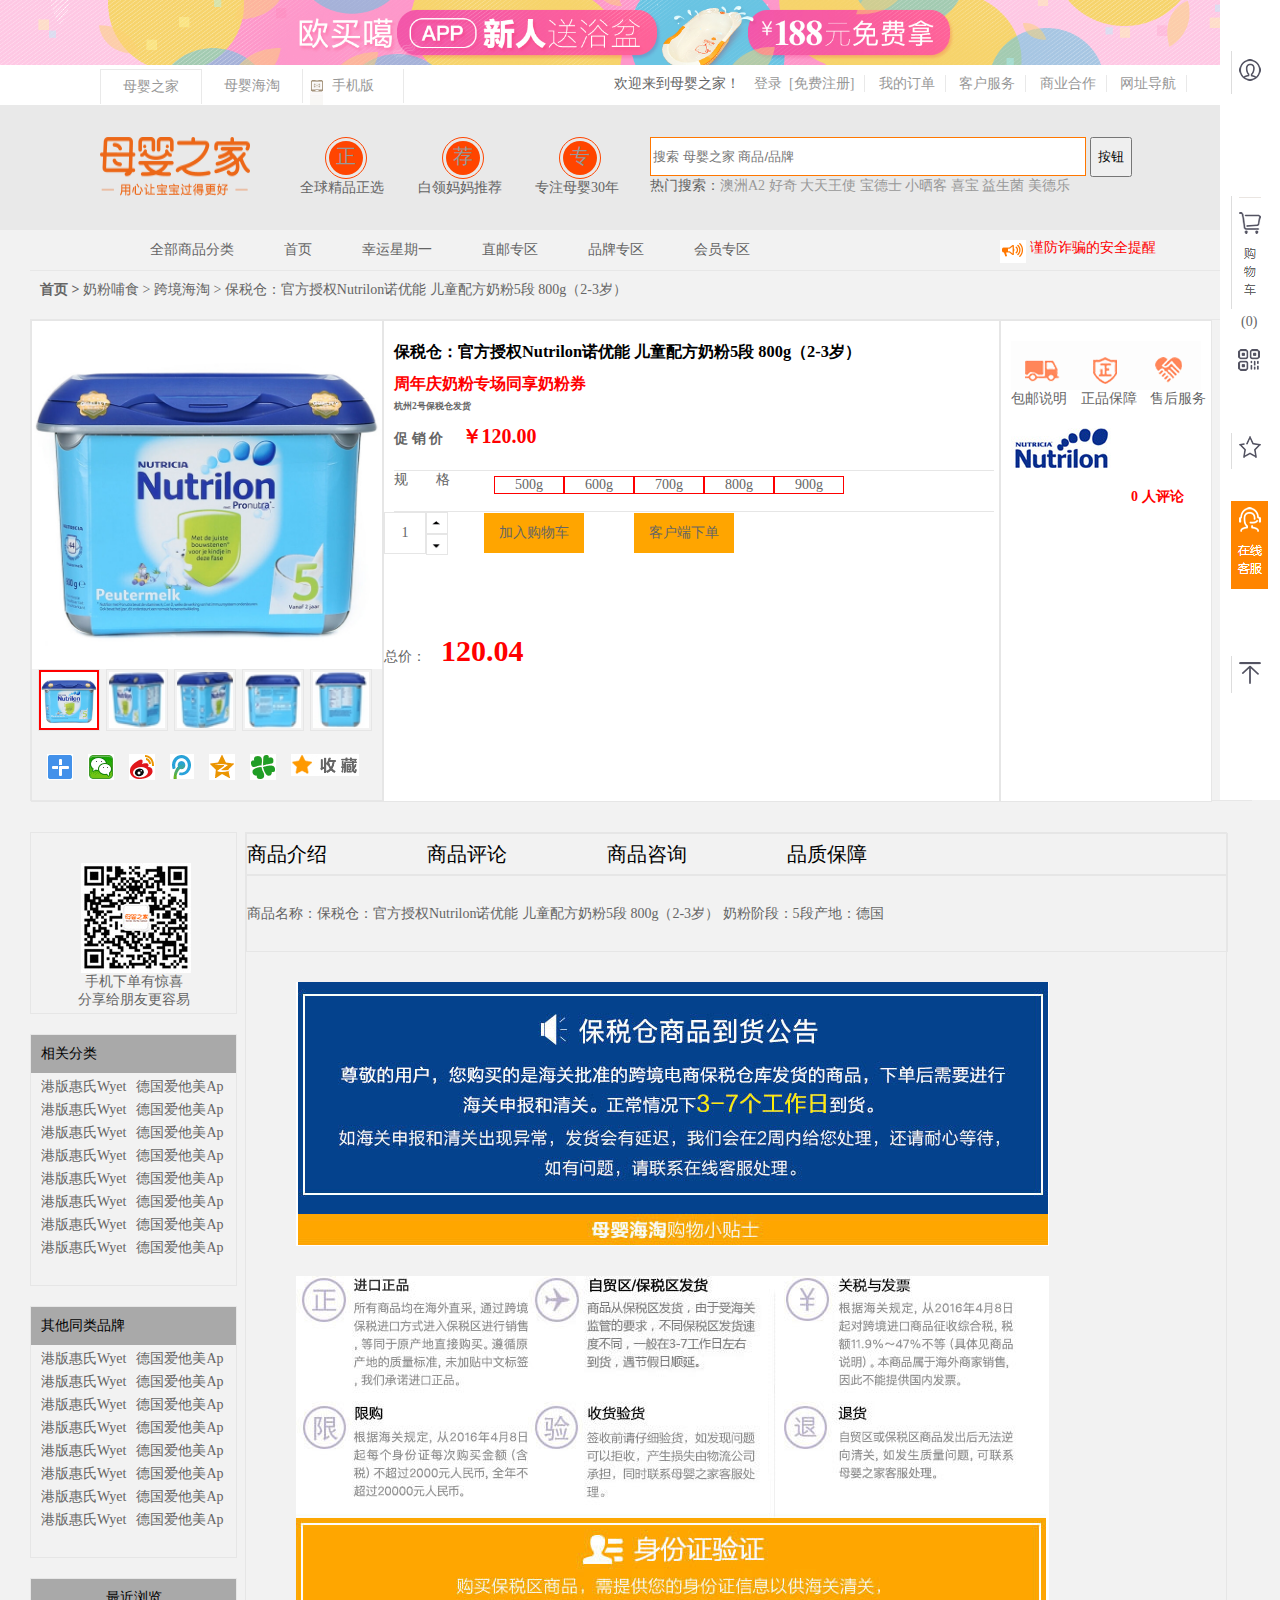
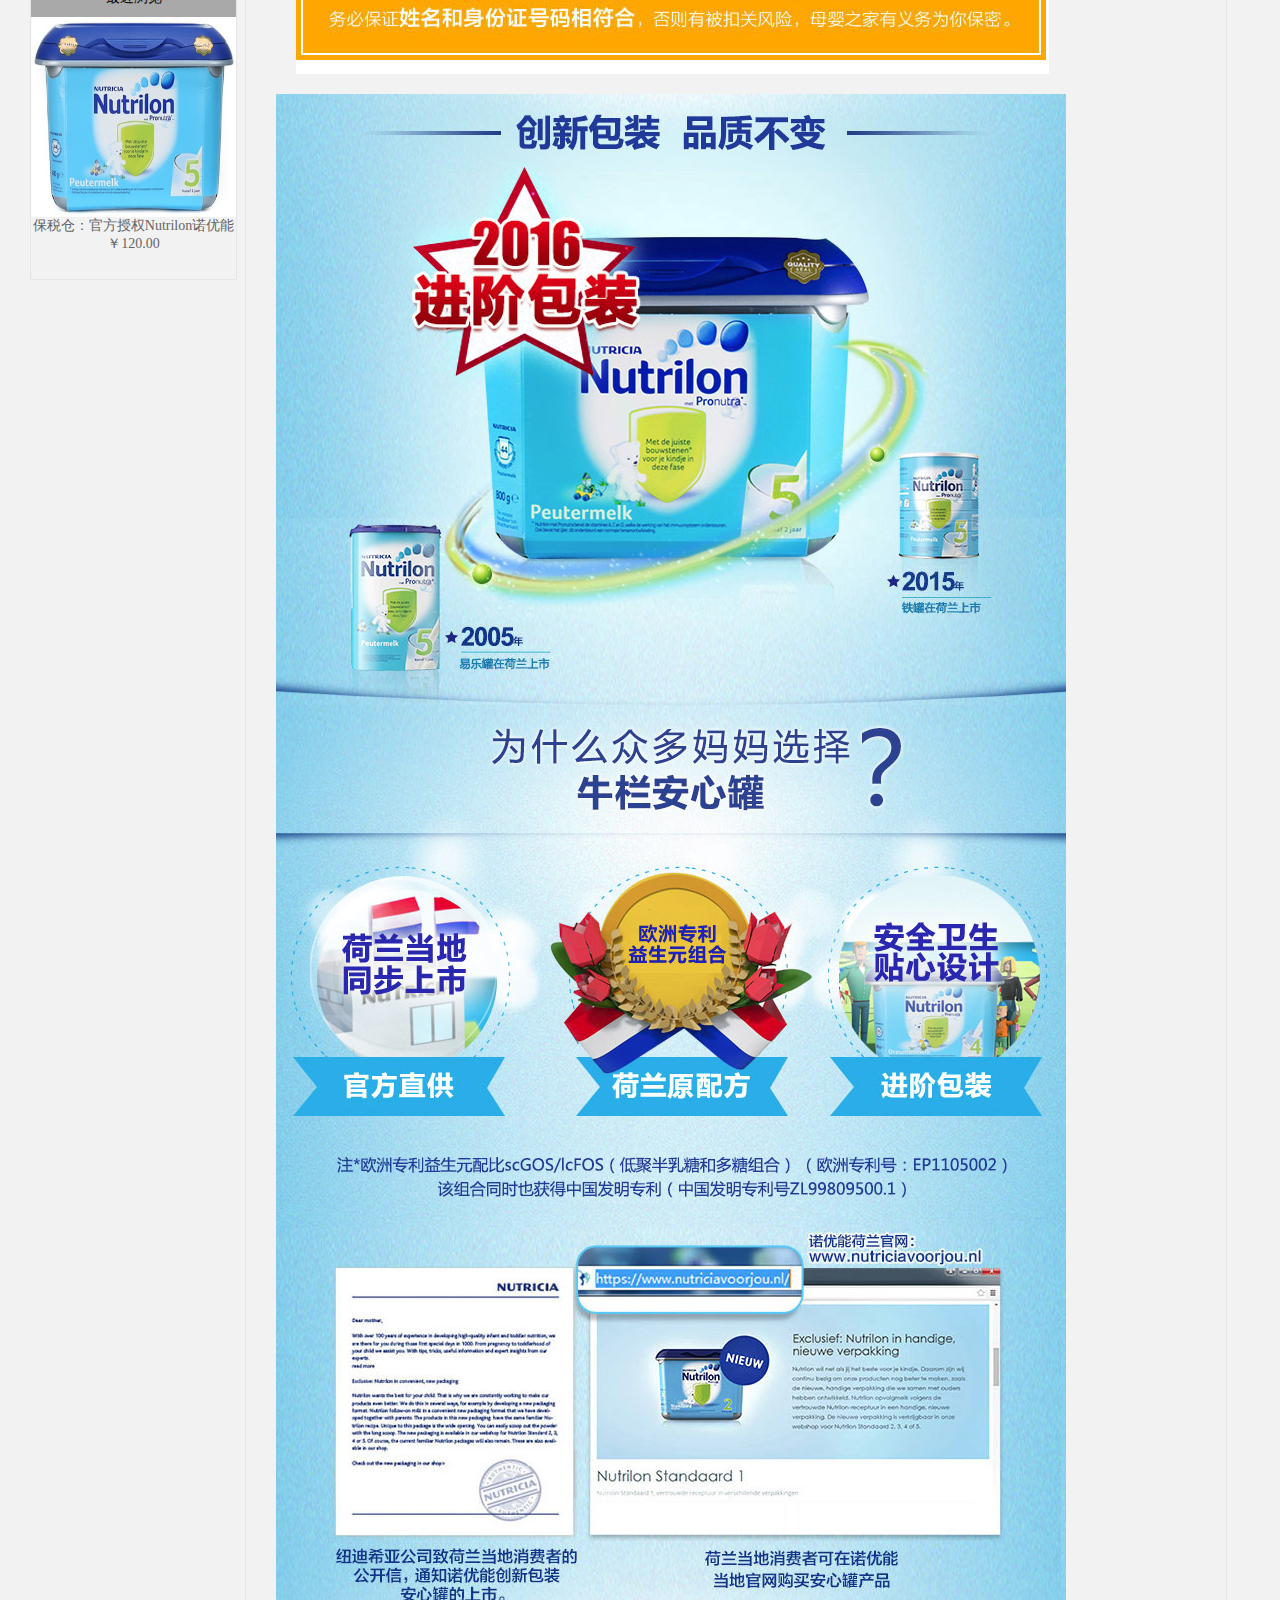
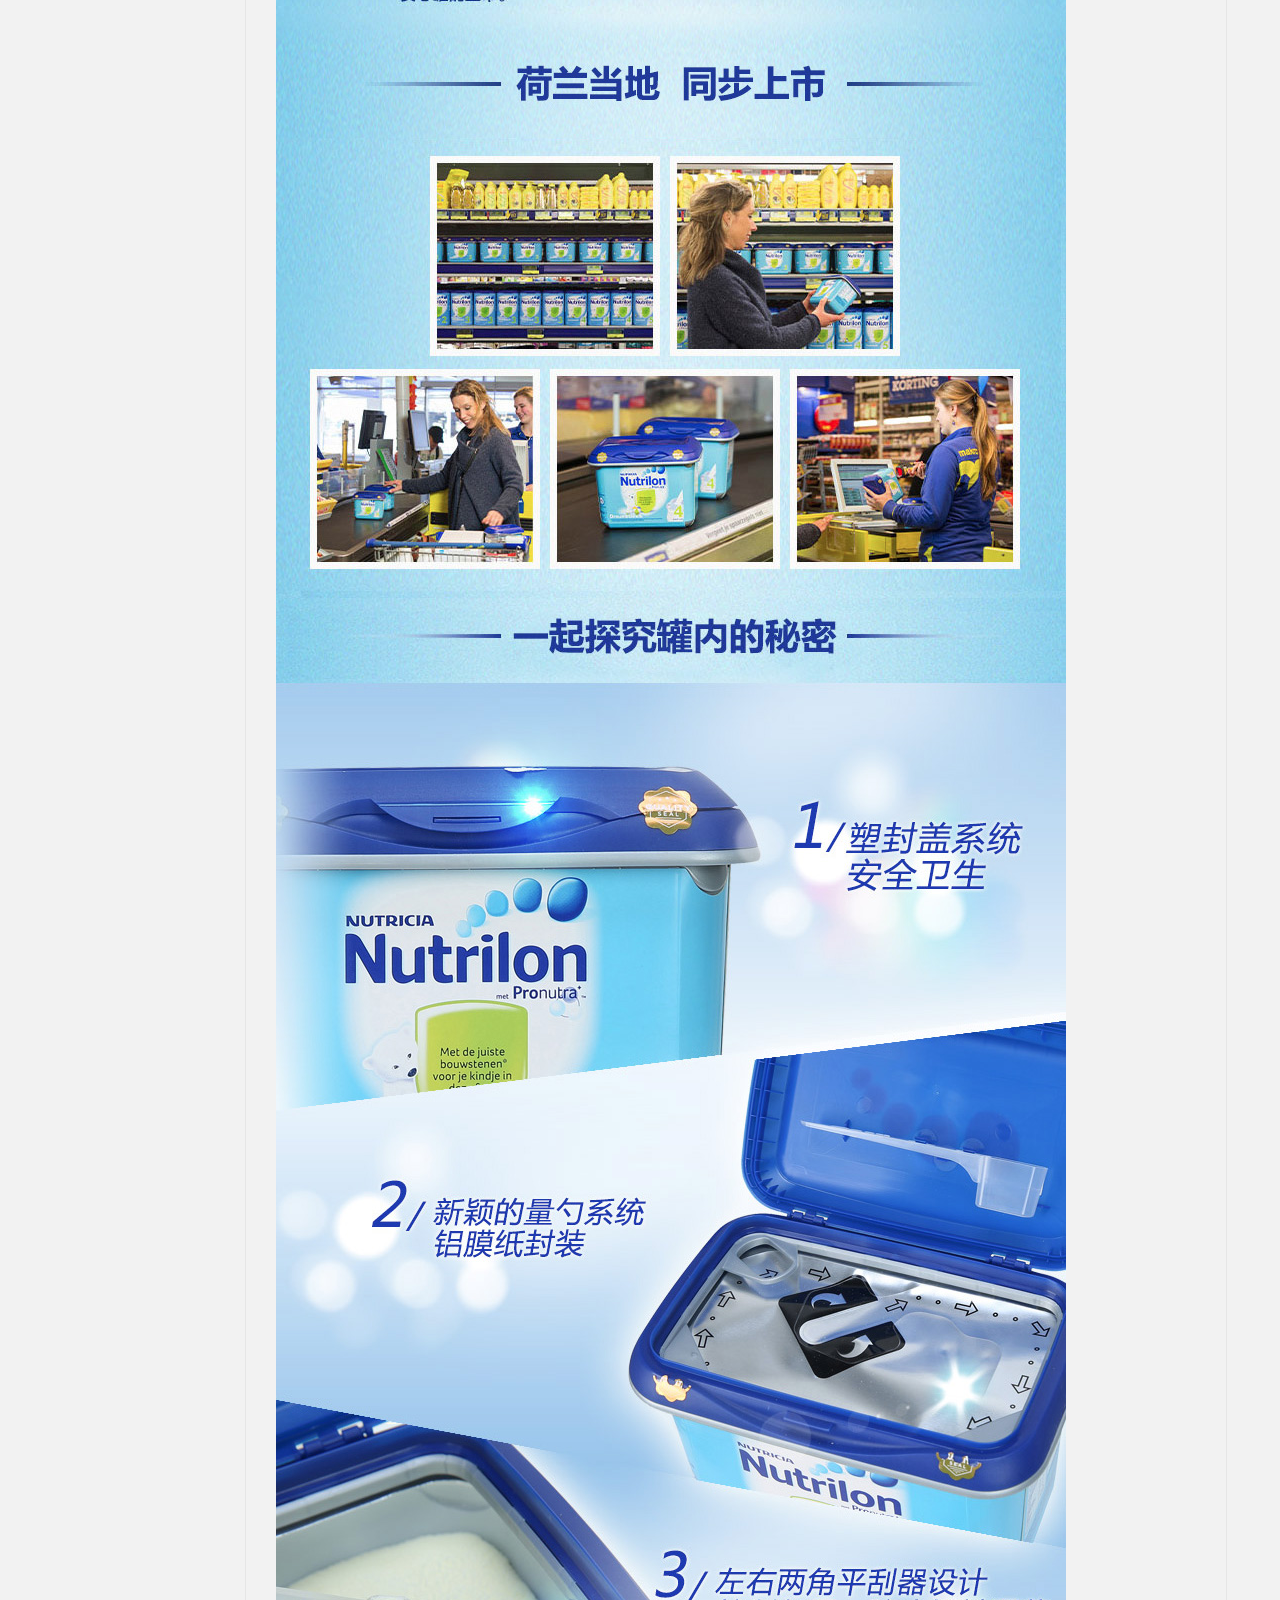
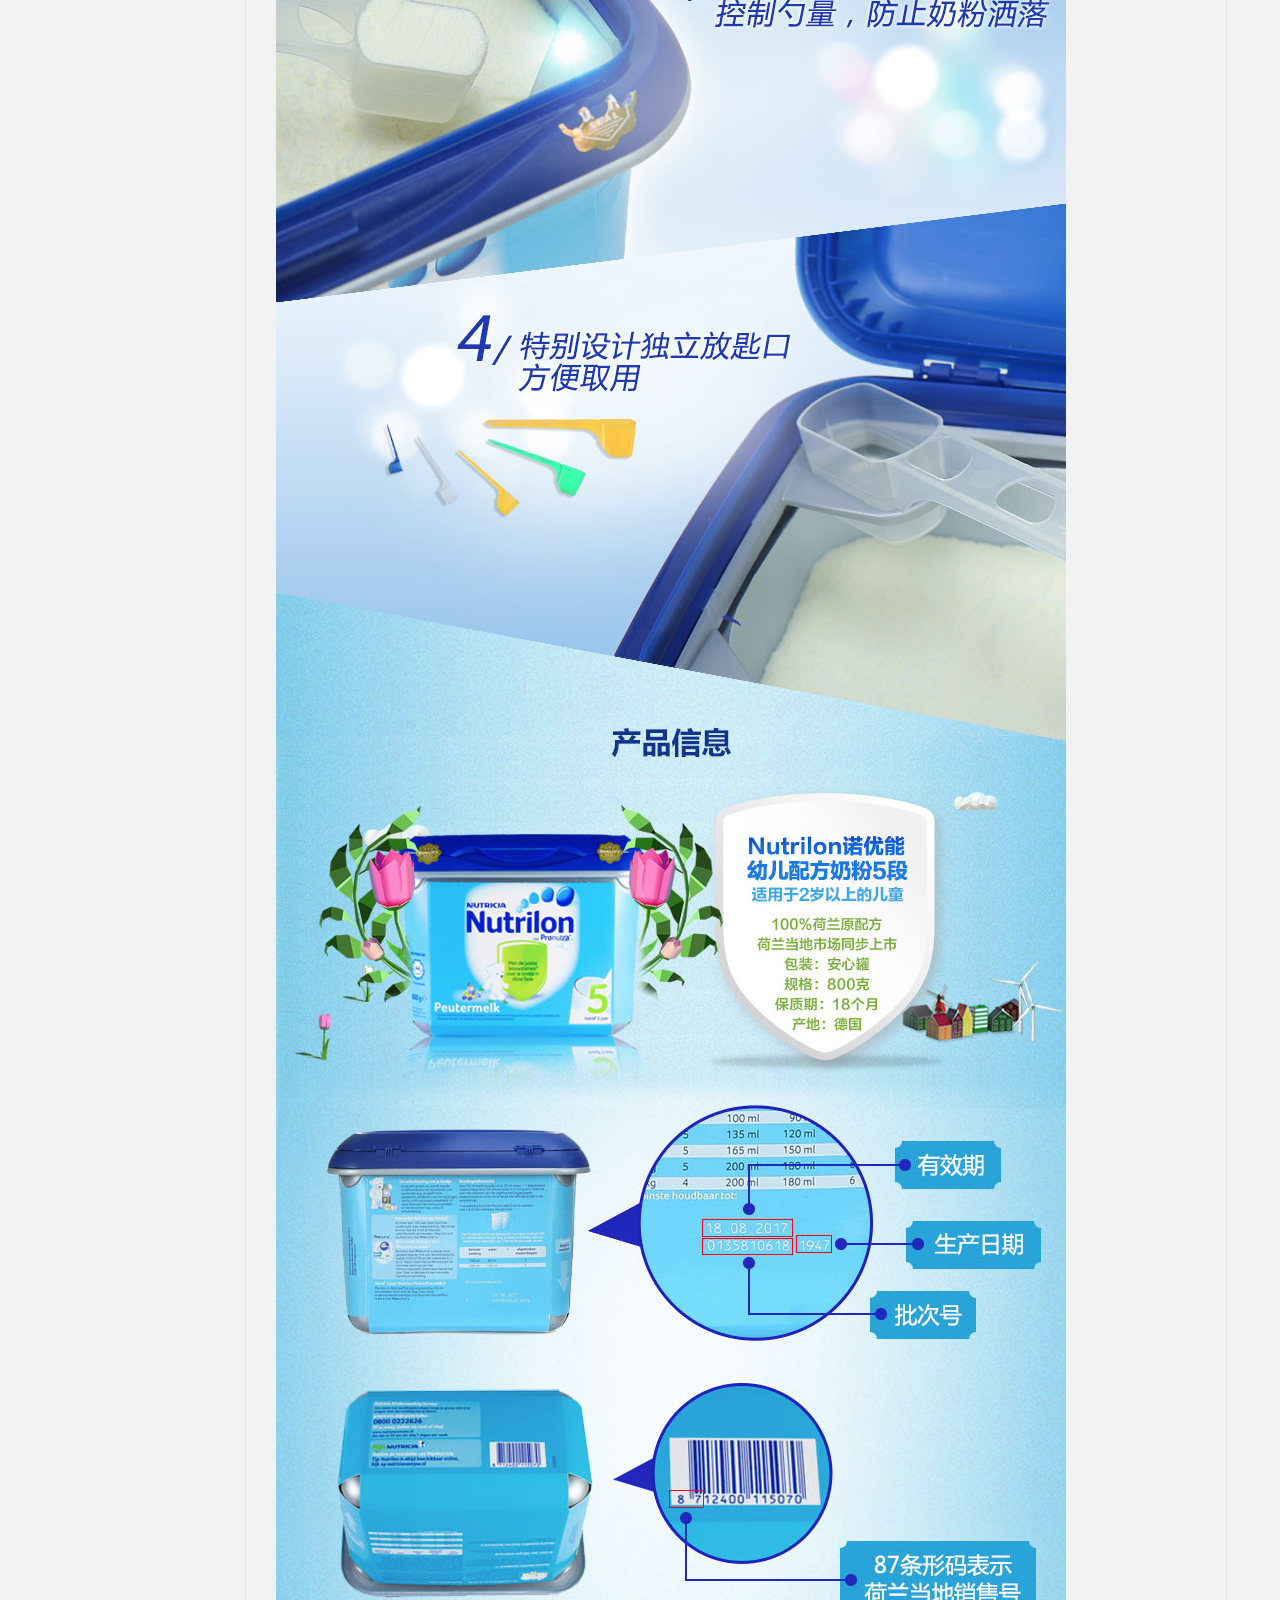
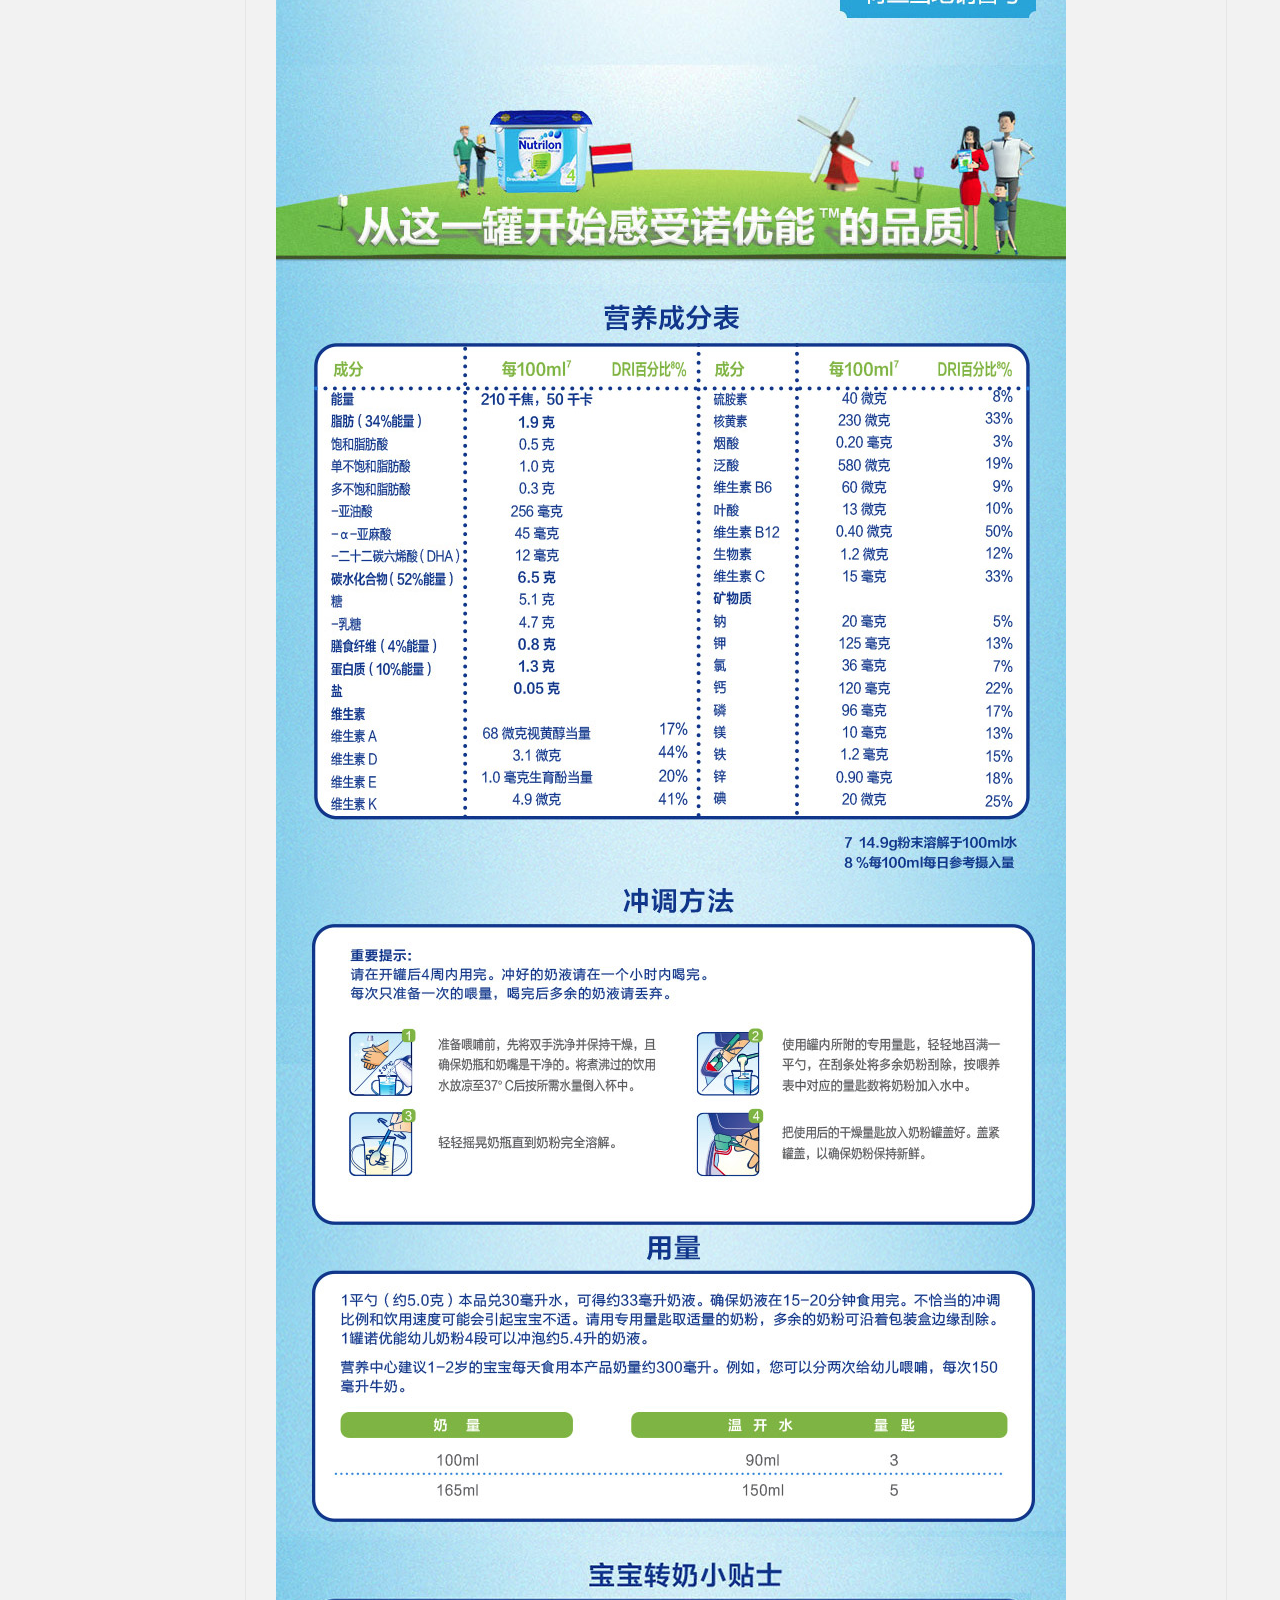
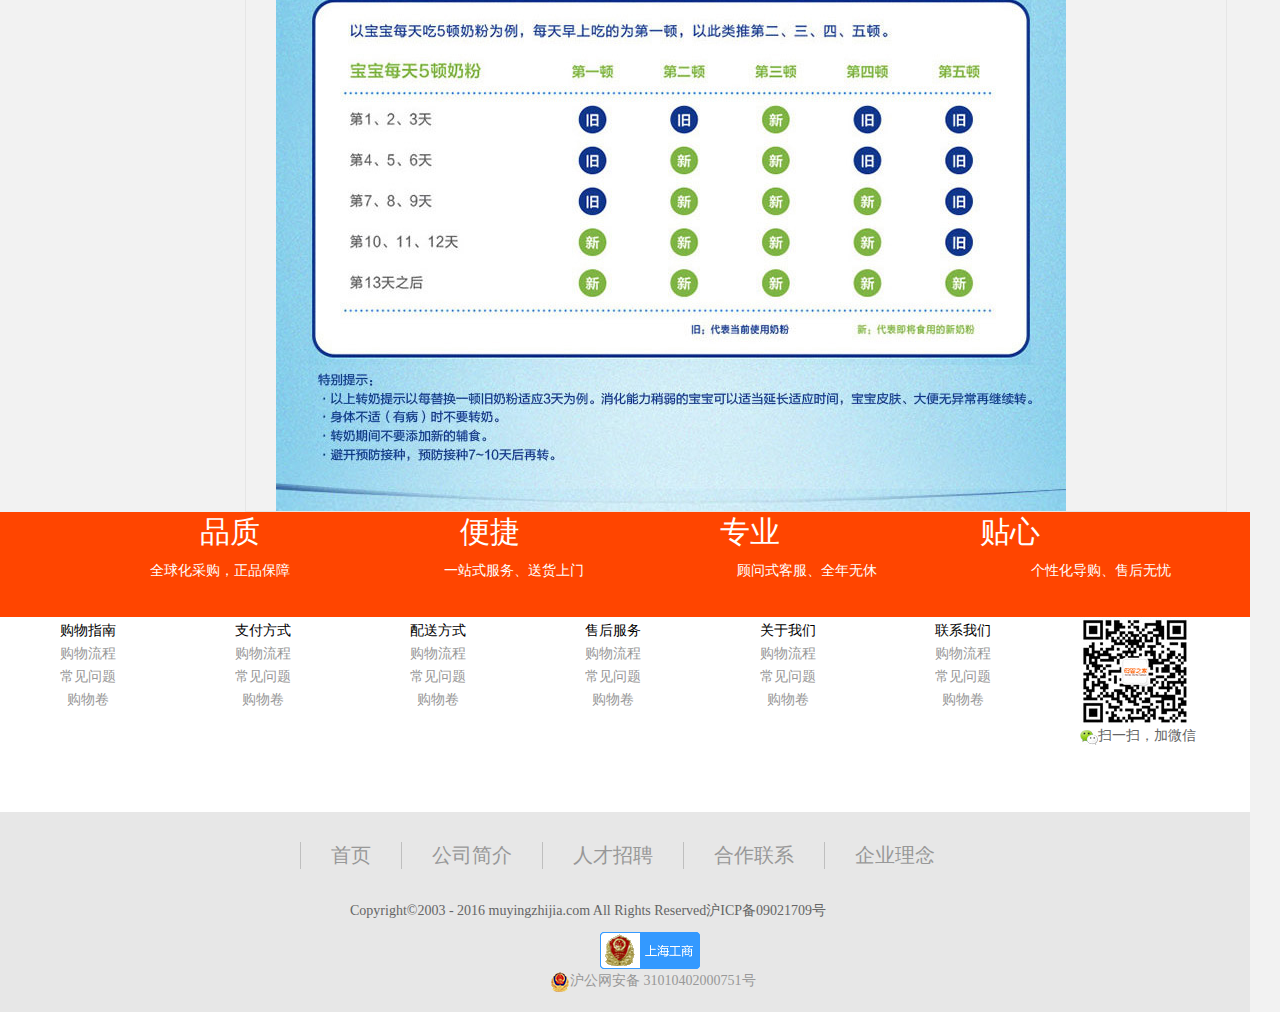
<file: html/gouwuche.html>
<!DOCTYPE html>
<html>
	<head>
		<meta charset="UTF-8">
		<title>购物车</title>
		<link rel="stylesheet" type="text/css" href="../css/reset.css" />
		<script src="../js/jquery-1.12.0.js"></script>
		<script src="../js/head.js"></script>
		<link rel="stylesheet" type="text/css" href="../css/navigation.css" />
		<link rel="stylesheet" type="text/css" href="../css/gouwuche.css" />
		<link rel="stylesheet" type="text/css" href="../xzoom/jquery.xzoom.css" />
		<script src="../js/cookie.js"></script>
		<script>
			onload = function(){
				var bb3 = document.getElementById("bb3");
				var bb4 = document.getElementById("bb4");
				var danjia = document.getElementById("ii");//单价120.00
				var zongjia = document.getElementById("zongjia");//总价
				var h66 = document.getElementById("h66");//杭州2号保税仓发货
				var heziimg = document.getElementById("fangdaimg");//图片
				var pp = document.getElementById("pp");//右边购物车里的数量
				var btn = document.getElementById("jiaru");//购物车
				var bb = document.getElementById("shuliang");//加减里的数量
				var tishi = document.getElementById("fangda_2_5");
				var sj = getCookie("name1","/");
				var ppname = getCookie("name3");
				console.log(sj);
				if(sj){
					bb3.innerHTML=sj;
				      bb4.innerHTML="退出";
				      bb3.style.color="red";
				      pp.innerHTML="("+ppname+")";
				      pp.style.color ="red"; 
					}
				bb4.onclick = function(){
					    removeCookie("name3");
					    removeCookie("name1");
					    bb3.innerHTML="登录";
					    bb4.innerHTML="免费注册";
				       }
				var d = new Date;//新建日期
		        d.setDate(d.getDate() + 365);//设置cookies存放的时间
				var cookie1;//定义一个存放cookies的变量
				btn.onclick = function(){
					
//					
					if(sj){
						var danjia1 = danjia.innerHTML;//单价
//						setCookie("name7",danjia1);
						var zongjia1 = zongjia.innerHTML;//总价
//						setCookie("name6",zongjia1);
//						var h666 = h66.innerHTML;//杭州2号保税仓发货
//						setCookie("name5",h666);
						var imgsrc = heziimg.src;//获取图片路径
//						setCookie("name4",imgsrc);
						var ppname=bb.innerHTML;//加减里的数量
						setCookie("name3",ppname,d,"/");
						var shuliang = getCookie("name3");
						pp.style.color ="red";
						pp.innerHTML="("+shuliang+")";
						console.log(pp.innerHTML);
						var zongjia2 = getCookie("name6");
						console.log(zongjia2);
					}else{
						tishi.style.display="block";
						console.log("请先登录");
					}
			if(getCookie("cookie1")){
			//如果原来的cookie1中有数据，就获取原来的cookie1并将其转成对象数组，然后再将其赋给cookie1
			cookie1 =JSON.parse(getCookie("cookie1"));
			//往cookie1后追加获取到的商品的数据
			cookie1.push({"title":danjia1,"price":zongjia1,"price2":ppname,"src":imgsrc});
		}else{
			//如果原来的cookie1中没有数据，则让cookie1等于一个空数组
			cookie1 = [];
			//往cookie1后追加获取到的商品的数据
			cookie1.push({"title":danjia1,"price":zongjia1,"price2":ppname,"src":imgsrc});
		}
                  
				
				
					//设置cookies
		var d = new Date;//新建日期
		d.setDate(d.getDate() + 365);//设置cookies存放的时间
		//设置cookies，因为cookies中的数据只能以字符串的形式存放，所以要用JSON.stringify将cookie1装成字符串形式
		//后面那一杠是为了防止跨域时出现错误
	    setCookie("cookie1",JSON.stringify(cookie1),d,"/");
	    var aa = getCookie("cookie1");
	    console.log(aa);
	}
				
	}			
	
		</script>
		<script src="../xzoom/jquery.xzoom.js"></script>
		<style>
			
		</style>
		<script src="../js/gouwu.js"></script>
	</head>
	<body>
		<div class="navigation">
				<a href="#"><img src="../img/static/first.jpg" /></a>
				<div class="head">
					<ul>
						<li><a href="../index.html">母婴之家</a></li>
						<li><a href="#">母婴海淘</a></li>
						<li class="oli"><a href="#"><img src="../img/dynamic/shouji.png"/>手机版</a></li>
					</ul>
					<div>
						<span >欢迎来到母婴之家！&ensp;&ensp;<a id="bb3" href="zhuce.html">登录</a>&ensp;<a id="bb4" href="zhuce.html">[免费注册]</a></span>
						<span><a href="#">我的订单</a></span>
						<span><a href="#">客户服务</a></span>
						<span><a href="#">商业合作</a></span>
						<span><a href="#">网址导航</a></span>
					</div>
				</div>
				<!--logo栏    middle(中间的意思)-->
				<div class="middle">
					<div class="logo">
						<a href="#"><img src="../img/static/logo29new.png" /></a>
					</div>
					<div class="logo_2">
					    <ul>
					       <li><a href="#">正</a></li>
					       <li><a href="#">荐</a></li>
					       <li><a href="#">专</a></li>
					       <div class="logo_2_box">
					          <span>全球精品正选</span>
					          <span>白领妈妈推荐</span>
					          <span>专注母婴30年</span>
					       </div>
					    </ul>
					</div>
					<div class="logo_3">
					       <input type="text" placeholder="搜索 母婴之家 商品/品牌" />
					       <button>按钮</button>
					       <br />
					       <span>热门搜索：<a href="#">澳洲A2</a> <a href="#">好奇 </a> <a href="#">大天王使 </a> <a href="#">宝德士 </a> <a href="#">小晒客 </a> <a href="#">喜宝 </a> <a href="#">益生菌 </a> <a href="#">美德乐</a></span>
					</div>
				</div>
			<!--	导航栏的尾部-->
			    <div class="tail">
			         <div class="tail_1">
			             <ul>
			                 <li>全部商品分类</li>
			                 <li>首页</li>
			                 <li>幸运星期一</li>
			                 <li>直邮专区</li>
			                 <li>品牌专区</li>
			                 <li>会员专区</li>
			             </ul>
			             
			         </div>
			         <div class="tail_2">
			             <img src="../img/static/laba.png" />
			             <span>谨防诈骗的安全提醒</span>
			             
			         </div>
			    </div>
			    <!--直邮专区下的二级菜单-->
			    <div class="tail_1_4">
			    	<ul>
			    		<li>欧洲直邮</li>
			    	</ul>
			    </div>
			    <!--全部商品分类的二级菜单-->
			    <div class="tail_liebiao">
			          <ul>
			              <li>妈妈专区 &ensp;&ensp;></li>
			              <li>哺乳喂养  &ensp;&ensp;></li>
			              <li>奶粉哺食 &ensp;&ensp;></li>
			              <li>纸尿裤湿巾  ></li>
			              <li>洗护用品  &ensp;&ensp;></li>
			              <li>宝宝服饰  &ensp;&ensp;></li>
			              <li>童车座椅 &ensp;&ensp;></li>
			              <li>玩具 &ensp;&ensp;&ensp;&ensp;&ensp;&ensp;></li>
			              <li>座椅寝具  &ensp;&ensp;></li>
			          </ul>
			    </div>
			    <!--妈妈专区的下级菜单-->
			    <div class="tail_liebiao_1">
			    
			        <span><a>孕妇内衣</a></span>
			        <p><a>哺乳文胸</a>&ensp;<a>内裤/生理裤/产检裤</a>&ensp;<a>托腹裤/带</a></p>
			        <span><a>孕妇装</a></span>
			        <p><a>孕妇帽/产妇帽</a>&ensp;<a>内裤/生理裤/产检裤</a>&ensp;<a>托腹裤/带</a></p>
			        <span><a>母乳喂养</a></span>
			        <p><a>孕妇帽/产妇帽</a>&ensp;<a>内裤/生理裤/产检裤</a>&ensp;<a>托腹裤/带</a></p>
			        <span><a>孕妈美容</a></span>
			        <p><a>孕妇帽/产妇帽</a>&ensp;<a>内裤/生理裤/产检裤</a>&ensp;<a>托腹裤/带</a></p>
			        <span><a>待产/护理</a></span>
			        <p><a>孕妇帽/产妇帽</a>&ensp;<a>内裤/生理裤/产检裤</a>&ensp;<a>托腹裤/带</a></p>
			        <span><a>塑形美体</a></span>
			        <p><a>孕妇帽/产妇帽</a>&ensp;<a>内裤/生理裤/产检裤</a>&ensp;<a>托腹裤/带</a></p>
			        <span><a>妈妈营养品</a></span>
			        <p><a>孕妇帽/产妇帽</a>&ensp;<a>内裤/生理裤/产检裤</a>&ensp;<a>托腹裤/带</a></p>
			        <span><a>外出用品</a></span>
			        <p><a>孕妇帽/产妇帽</a>&ensp;<a>内裤/生理裤/产检裤</a>&ensp;<a>托腹裤/带</a></p>
			        
			      
			        <div class="tail_liebiao_1_2">
			        	<ul>
			        		<li><a href="#"><img src="../img/static/1.jpg"/></a></li>
			        		<li><a href="#"><img src="../img/static/2.jpg"/></a></li>
			        		<li><a href="#"><img src="../img/static/3.jpg"/></a></li>
			        		<li><a href="#"><img src="../img/static/4.jpg"/></a></li>
			        		<li><a href="#"><img src="../img/static/5.jpg"/></a></li>
			        		<li><a href="#"><img src="../img/static/6.jpg"/></a></li>
			        		<li><a href="#"><img src="../img/static/7.jpg"/></a></li>
			        		<li><a href="#"><img src="../img/static/8.jpg"/></a></li>
			        		<li><a href="#"><img src="../img/static/9.jpg"/></a></li>
			        		<li><a href="#"><img src="../img/static/10.jpg"/></a></li>
			        		<li><a href="#"><img src="../img/static/11.jpg"/></a></li>
			        		<li><a href="#"><img src="../img/static/12.jpg"/></a></li>
			        	</ul>
			        </div>
			    </div>
				<!--哺乳喂养的下级菜单-->
				<div class="tail_liebiao_2">
			    
			        <span><a>奶瓶</a></span>
			        <p><a>哺乳文胸</a>&ensp;<a>内裤/生理裤/产检裤</a>&ensp;<a>托腹裤/带</a></p>
			        <span><a>奶嘴</a></span>
			        <p><a>孕妇帽/产妇帽</a>&ensp;<a>内裤/生理裤/产检裤</a>&ensp;<a>托腹裤/带</a></p>
			        <span><a>餐具</a></span>
			        <p><a>孕妇帽/产妇帽</a>&ensp;<a>内裤/生理裤/产检裤</a>&ensp;<a>托腹裤/带</a></p>
			        <span><a>水杯/水瓶</a></span>
			        <p><a>孕妇帽/产妇帽</a>&ensp;<a>内裤/生理裤/产检裤</a>&ensp;<a>托腹裤/带</a></p>
			        <span><a>辅助用品</a></span>
			        <p><a>孕妇帽/产妇帽</a>&ensp;<a>内裤/生理裤/产检裤</a>&ensp;<a>托腹裤/带</a></p>
			        <span><a>宝宝塑形美体</a></span>
			        <p><a>孕妇帽/产妇帽</a>&ensp;<a>内裤/生理裤/产检裤</a>&ensp;<a>托腹裤/带</a></p>
			        <span><a>宝宝营养品</a></span>
			        <p><a>孕妇帽/产妇帽</a>&ensp;<a>内裤/生理裤/产检裤</a>&ensp;<a>托腹裤/带</a></p>
			        <span><a>宝宝外出用品</a></span>
			        <p><a>孕妇帽/产妇帽</a>&ensp;<a>内裤/生理裤/产检裤</a>&ensp;<a>托腹裤/带</a></p>
			        
			      
			        <div class="tail_liebiao_2_2">
			        	<ul>
			        		<li><a href="#"><img src="../img/static/13.jpg"/></a></li>
			        		<li><a href="#"><img src="../img/static/14.jpg"/></a></li>
			        		<li><a href="#"><img src="../img/static/15.jpg"/></a></li>
			        		<li><a href="#"><img src="../img/static/16.jpg"/></a></li>
			        		<li><a href="#"><img src="../img/static/17.jpg"/></a></li>
			        		<li><a href="#"><img src="../img/static/18.jpg"/></a></li>
			        		<li><a href="#"><img src="../img/static/19.jpg"/></a></li>
			        		<li><a href="#"><img src="../img/static/20.jpg"/></a></li>
			        		<li><a href="#"><img src="../img/static/21.jpg"/></a></li>
			        		<li><a href="#"><img src="../img/static/22.jpg"/></a></li>
			        		<li><a href="#"><img src="../img/static/23.jpg"/></a></li>
			        		<li><a href="#"><img src="../img/static/24.jpg"/></a></li>
			        	</ul>
			        </div>
			    </div>
			    
			    
			    
			</div><!--导航栏结束-->
			<!--中间内容开始-->
			<div class="zhongjian">
				<p class="pp"><b>首页 ></b> 奶粉哺食 > 跨境海淘 > 保税仓：官方授权Nutrilon诺优能 儿童配方奶粉5段 800g（2-3岁） </p>
				<div class="fangda">
					<div class="fangda_1">
						<div class="fangda_1_1"><!--放大图的盒子-->
							<div class="fangdaimg" ><img id="fangdaimg" src="../img/dynamic/8068c3d06a4dfeca_730X730.jpg" /></div>
						</div>
						<div class="fangda_1_2"><!--小图的盒子-->
							<ul>
								<li><img src="../img/dynamic/8068c3d06a4dfeca_730X730.jpg" /></li>
								<li><img src="../img/dynamic/h2.png" /></li>
								<li><img src="../img/dynamic/h3.png" /></li>
								<li><img src="../img/dynamic/h4.png" /></li>
								<li><img src="../img/dynamic/h5.png" /></li>
							</ul>
						</div>
						<div class="fangda_1_3">
							<ul>
								<li><img src="../img/dynamic/h6.png" /></li>
								<li><img src="../img/dynamic/h7.png" /></li>
								<li><img src="../img/dynamic/h8.png" /></li>
								<li><img src="../img/dynamic/h9.png" /></li>
								<li><img src="../img/dynamic/h10.png" /></li>
								<li><img src="../img/dynamic/h11.png" /></li>
								<li><img src="../img/dynamic/h12.png" /></li>
							</ul>
						</div>
					</div>
					<div class="fangda_2">
						<h3 class="h33">保税仓：官方授权Nutrilon诺优能 儿童配方奶粉5段 800g（2-3岁） </h3>
						<h3 class="h44">周年庆奶粉专场同享奶粉券</h3>
						<h6 id="h66">杭州2号保税仓发货 </h6>
						<h4>促 销 价 <b>￥<i id="ii">120.00 </i></b></h4>
						<span>规&ensp;&ensp;&ensp;&ensp;格
						<ul>
							<li>500g</li>
							<li>600g</li>
							<li>700g</li>
							<li>800g</li>
							<li>900g</li>
						</ul>
						</span>
						<!--加减按钮-->
						<div class="fangda_2_1">
							<div class="fangda_2_1_1">
								<p id="shuliang">1</p>
							</div>
							
							<div class="fangda_2_1_2">
								<!--加按钮-->
								<div class="fangda_2_1_2_1">
									<img src="../img/dynamic/jia.png" />
								</div>
								<!--减按钮-->
								<div class="fangda_2_1_2_2">
									<img src="../img/dynamic/jian.png" />
								</div>
							</div>
							
						</div>
						<!--加入购物车-->
						<div class="fangda_2_2">
							<p id="jiaru">加入购物车</p>
						</div>
						<!--客户端下单-->
						<div class="fangda_2_3">
							<p>客户端下单</p>
						</div>
						<div class="fangda_2_4">
							<p>总价：<b id="zongjia">120.04</b></p>
						</div>
						<div class="fangda_2_5" id="fangda_2_5">
							<p>还没登录帐号，是鬼要买么？</p>
						</div>
					</div>
					<div class="fangda_3">
						<img src="../img/static/tubiao.png" />
						<span>包邮说明</span>
						<span>正品保障</span>
						<span>售后服务</span>
						<img src="../img/static/1231.jpg">
						<h4> <span>0</span> 人评论</h4>
					</div>
				</div>
				<div class="zuobian">
					<div class="zuobian_1">
						<img src="../img/static/weixin_code.jpg" />
						<p>手机下单有惊喜</p>
						<span>分享给朋友更容易</span>
					</div>
					<div class="zuobian_2">
						<p>相关分类</p>
						<ul>
							<li>港版惠氏Wyet</li>
							<li>德国爱他美Ap</li>
							<li>港版惠氏Wyet</li>
							<li>德国爱他美Ap</li>
							<li>港版惠氏Wyet</li>
							<li>德国爱他美Ap</li>
							<li>港版惠氏Wyet</li>
							<li>德国爱他美Ap</li>
							<li>港版惠氏Wyet</li>
							<li>德国爱他美Ap</li>
							<li>港版惠氏Wyet</li>
							<li>德国爱他美Ap</li>
							<li>港版惠氏Wyet</li>
							<li>德国爱他美Ap</li>
							<li>港版惠氏Wyet</li>
							<li>德国爱他美Ap</li>
						</ul>
					</div>
					<div class="zuobian_3">
						<p>其他同类品牌</p>
						<ul>
							<li>港版惠氏Wyet</li>
							<li>德国爱他美Ap</li>
							<li>港版惠氏Wyet</li>
							<li>德国爱他美Ap</li>
							<li>港版惠氏Wyet</li>
							<li>德国爱他美Ap</li>
							<li>港版惠氏Wyet</li>
							<li>德国爱他美Ap</li>
							<li>港版惠氏Wyet</li>
							<li>德国爱他美Ap</li>
							<li>港版惠氏Wyet</li>
							<li>德国爱他美Ap</li>
							<li>港版惠氏Wyet</li>
							<li>德国爱他美Ap</li>
							<li>港版惠氏Wyet</li>
							<li>德国爱他美Ap</li>
						</ul>
					</div>
					<div class="zuobian_4">
						<p class="ppp">最近浏览</p>
					    <img src="../img/dynamic/dh1.png" />
					    <p class="pppp">保税仓：官方授权Nutrilon诺优能 <span>￥120.00</span> </p>
					</div>
				</div>
				
				<div class="youbian">
					<div class="youbian_1">
						<ul>
							<li>商品介绍</li>
							<li>商品评论</li>
							<li>商品咨询</li>
							<li>品质保障</li>
						</ul>
					</div>
					<div class="youbian_2">
						<p> 商品名称：保税仓：官方授权Nutrilon诺优能 儿童配方奶粉5段 800g（2-3岁）  奶粉阶段：5段产地：德国</p>
					</div>
					<img class="img1" src="../img/static/koutu1.png" />
					<img  class="img1" src="../img/static/koutu2.png" />
					<img class="img2" src="../img/static/20160919125610_555_6360988659823243367254833.jpg" />
				</div>
			</div><!--中间内容结束-->
			<!--网页左边的广告(advertising:广告的意思)-->
			<div class="advertising">
				<span>X</span>
			    <img src="../img/static/guanggao1.png" />
			</div>
			<!--右边广告-->
			<div class="advertising_2">
			    <div class="advertising_2_1">
			    	<img src="../img/static/denglu.png" />
			    </div>
			    <div class="advertising_2_2">
			    	<a href="tijiao.html"><img src="../img/static/gouwuche.png" /></a>
			    	<p id="pp">(0)</p>
			    </div>
			    <div class="advertising_2_3">
			    	<img src="../img/static/ha.png" />
			    </div>
			    <div class="advertising_2_4">
			    	<img src="../img/static/xingxing.png" />
			    </div>
			    <div class="advertising_2_5">
			    	<img src="../img/static/kefu.png" />
			    </div>
			    <div class="advertising_2_6">
			    	<img src="../img/static/xiding.png" />
			    </div>
			</div>
			<div class="advertising_3">
				<p>X</p>
				<img src="../img/static/userimg.jpg"/>
				<span>您好，母婴之家用户！<a href="#">请登录</a>|<a href="#">注册</a></span>
			</div>
			<div class="advertising_4">
				<p>X</p>
				<img src="../img/static/userimg.jpg"/>
				<span>您好，母婴之家用户！<a href="#">请登录</a>|<a href="#">注册</a></span>
			</div>
			<div class="advertising_5">
				<p>克服</p>
			</div>
			<div class="advertising_6">
				<p>返回顶部</p>
			</div>
			<!--尾部内容-->
			<div class="weibu">
				<div class="weibu_1">
					<div class="weibu_1_1">
						
						<ul>
							<li><a href="#">品质</a></li>
							<li><a href="#">便捷</a></li>
							<li><a href="#">专业</a></li>
							<li><a href="#">贴心</a></li>
					   </ul>
						
					</div>
					
					<div class="weibu_1_2">
						<span>全球化采购，正品保障</span>
					    <span>一站式服务、送货上门</span>
					    <span>顾问式客服、全年无休</span>
					    <span>个性化导购、售后无忧</span>
						
					</div>
					
				</div>
				
				<div class="weibu_2">
					<div class="weibu_2_1">
						<ul>
							<li class="oli">购物指南</li>
							<li><a>购物流程</a></li>
							<li><a>常见问题</a></li>
							<li><a>购物卷</a></li>
						</ul>
						
					</div>
					<div class="weibu_2_2">
						<ul>
							<li class="oli">支付方式</li>
							<li><a>购物流程</a></li>
							<li><a>常见问题</a></li>
							<li><a>购物卷</a></li>
						</ul>
					</div>
					<div class="weibu_2_3">
						<ul>
							<li class="oli">配送方式</li>
							<li><a>购物流程</a></li>
							<li><a>常见问题</a></li>
							<li><a>购物卷</a></li>
						</ul>
					</div>
					<div class="weibu_2_4">
						<ul>
							<li class="oli">售后服务</li>
							<li><a>购物流程</a></li>
							<li><a>常见问题</a></li>
							<li><a>购物卷</a></li>
						</ul>
					</div>
					<div class="weibu_2_5">
						<ul>
							<li class="oli">关于我们</li>
							<li><a>购物流程</a></li>
							<li><a>常见问题</a></li>
							<li><a>购物卷</a></li>
						</ul>
					</div>
					<div class="weibu_2_6">
						<ul>
							<li class="oli">联系我们</li>
							<li><a>购物流程</a></li>
							<li><a>常见问题</a></li>
							<li><a>购物卷</a></li>
						</ul>
					</div>
					<div class="weibu_2_7">
						<img src="../img/static/weixin_code.jpg" />
						<div class="weibu_2_7_1">
							<img src="../img/static/weixin_icon.jpg" />
						    <span>扫一扫，加微信</span>
						</div>
						
						
					</div>
				</div>
				
				<div class="weibu_3">
					<div class="weibu_3_1">
							<ul>
								<li class="oli"><a href="#">首页</a></li>
								<li><a href="#">公司简介</a></li>
								<li><a href="#">人才招聘</a></li>
								<li><a href="#">合作联系</a></li>
								<li><a href="#">企业理念</a></li>
							</ul>
					</div>
					<div class="weibu_3_2">
					    <p> Copyright©2003 - 2016 muyingzhijia.com All Rights Reserved沪ICP备09021709号 </p>
					</div>
					<div class="weibu_3_3">
						<img src="../img/static/shanghai_industry.gif"/>
					</div>
					<div class="weibu_3_4">
						<img src="../img/static/ghs.png" />
						<p><a href="#">沪公网安备 31010402000751号</a></p>
					</div>
				</div>
			</div>
	</body>
</html>
</file>
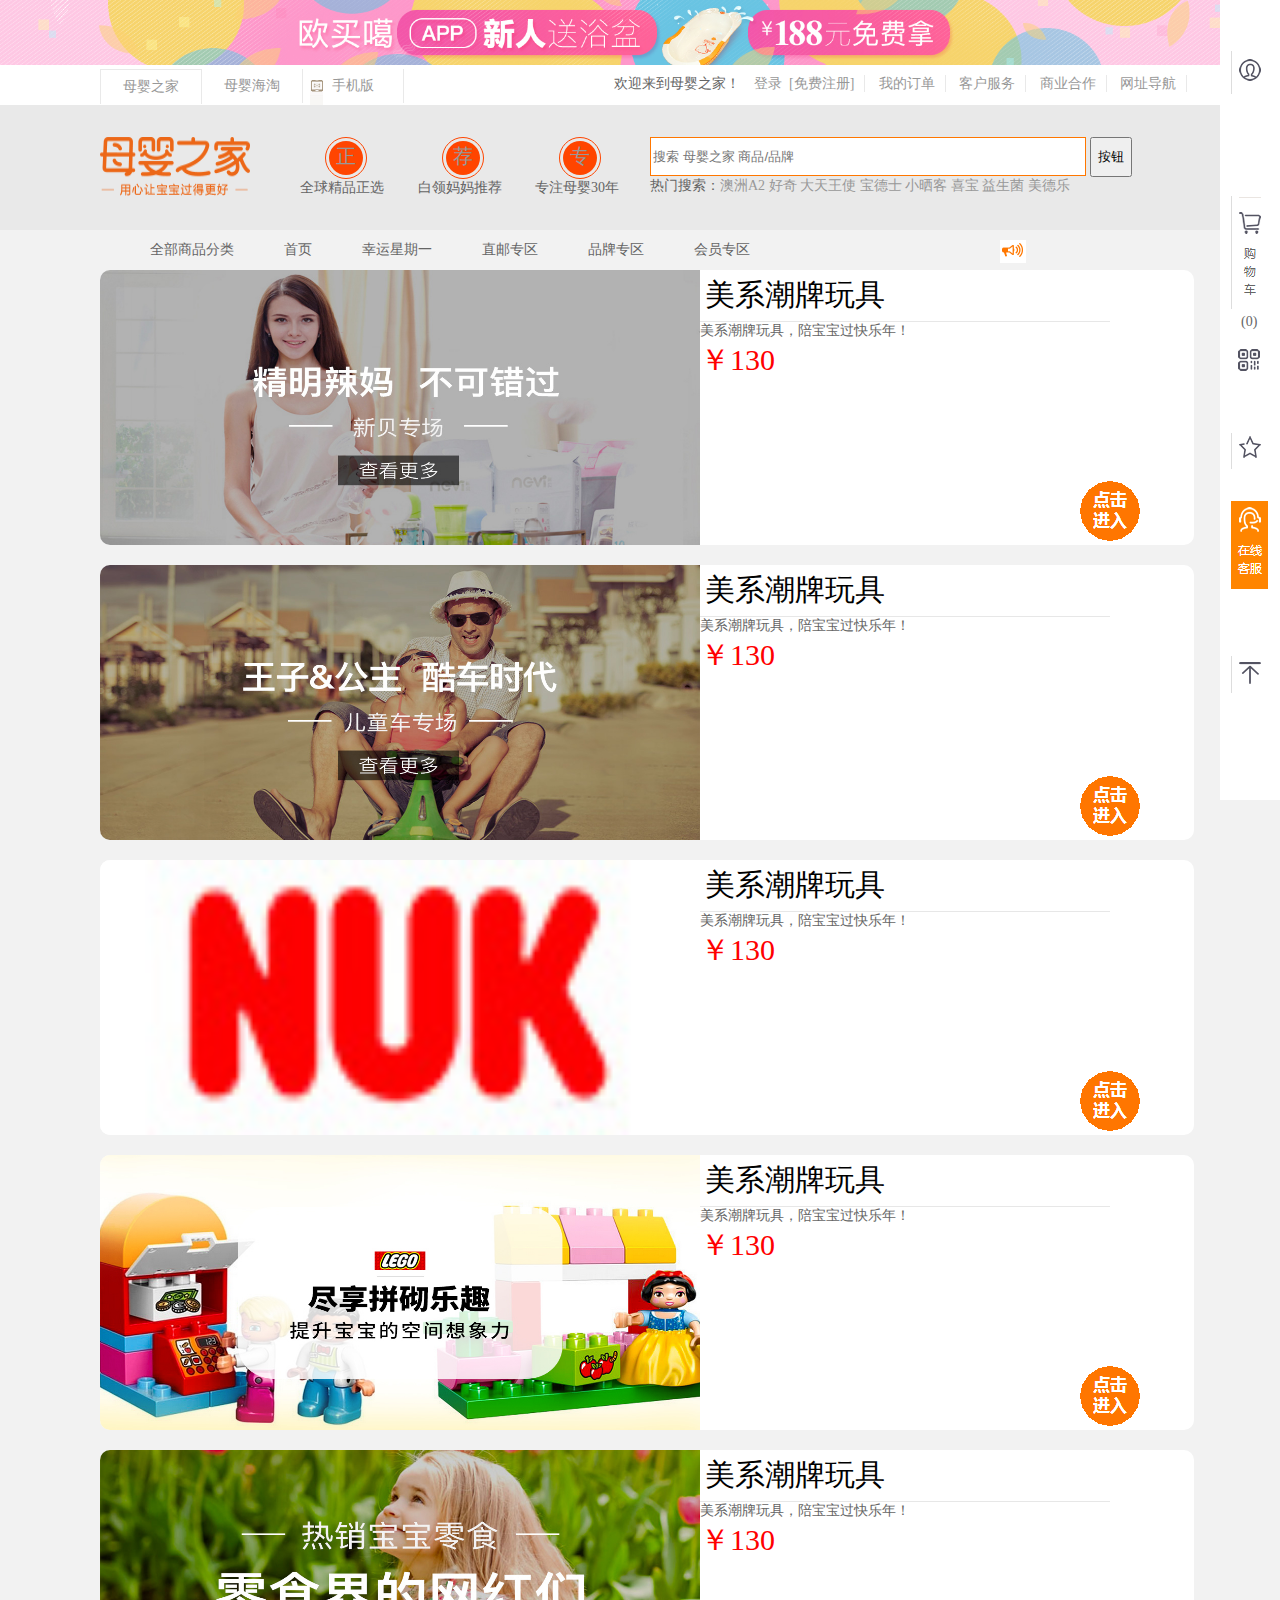
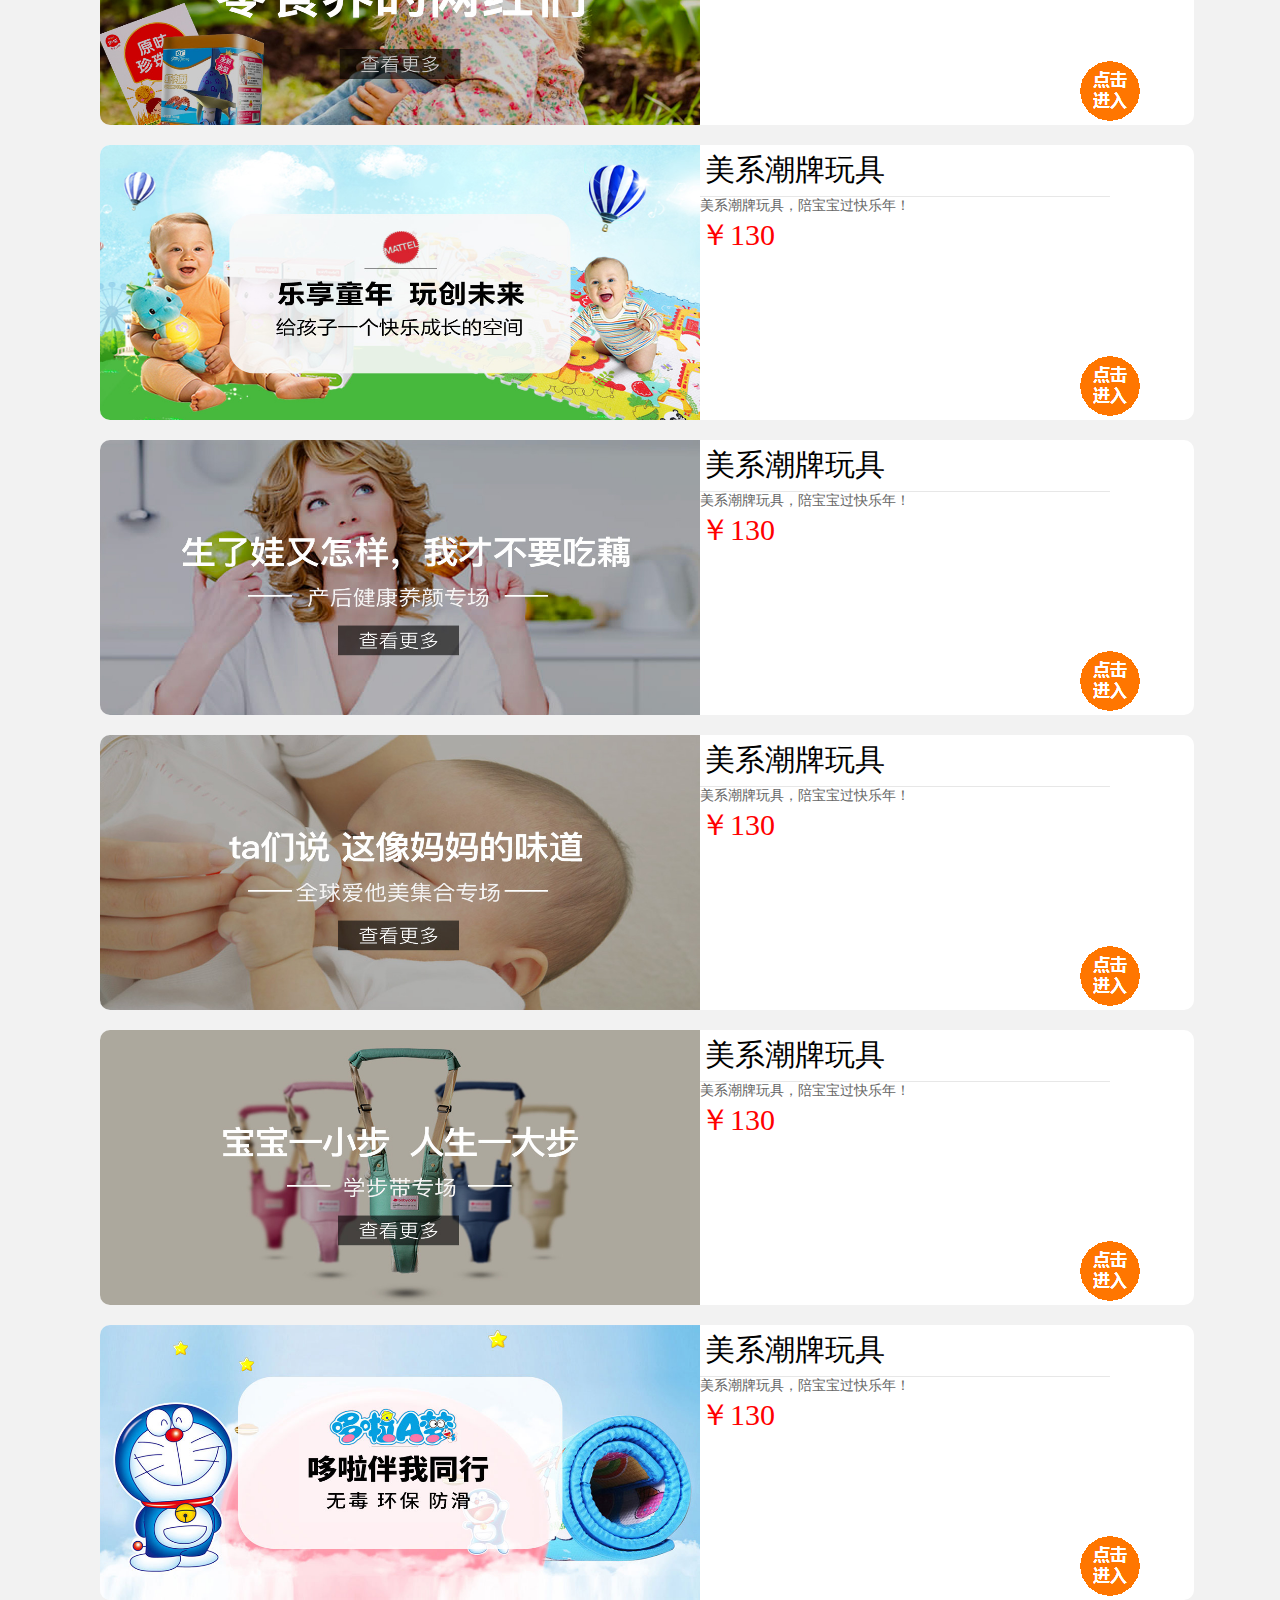
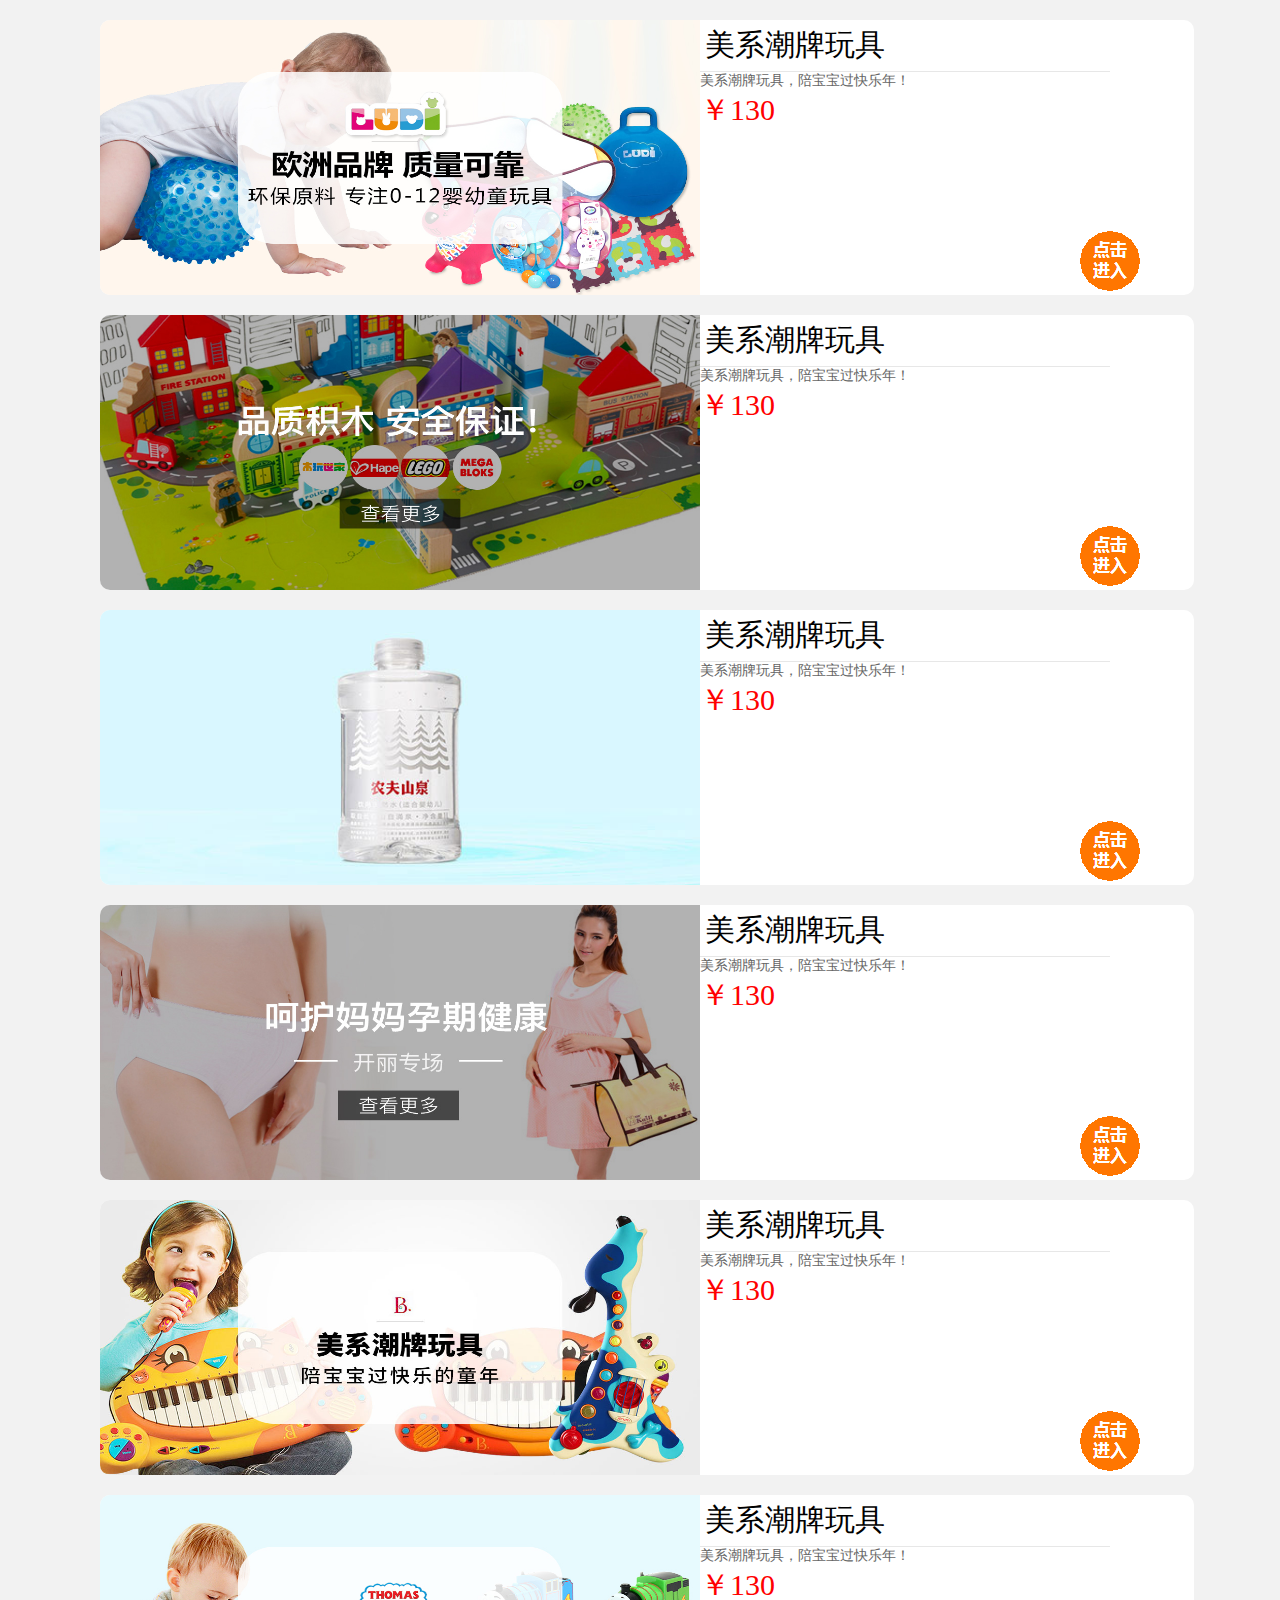
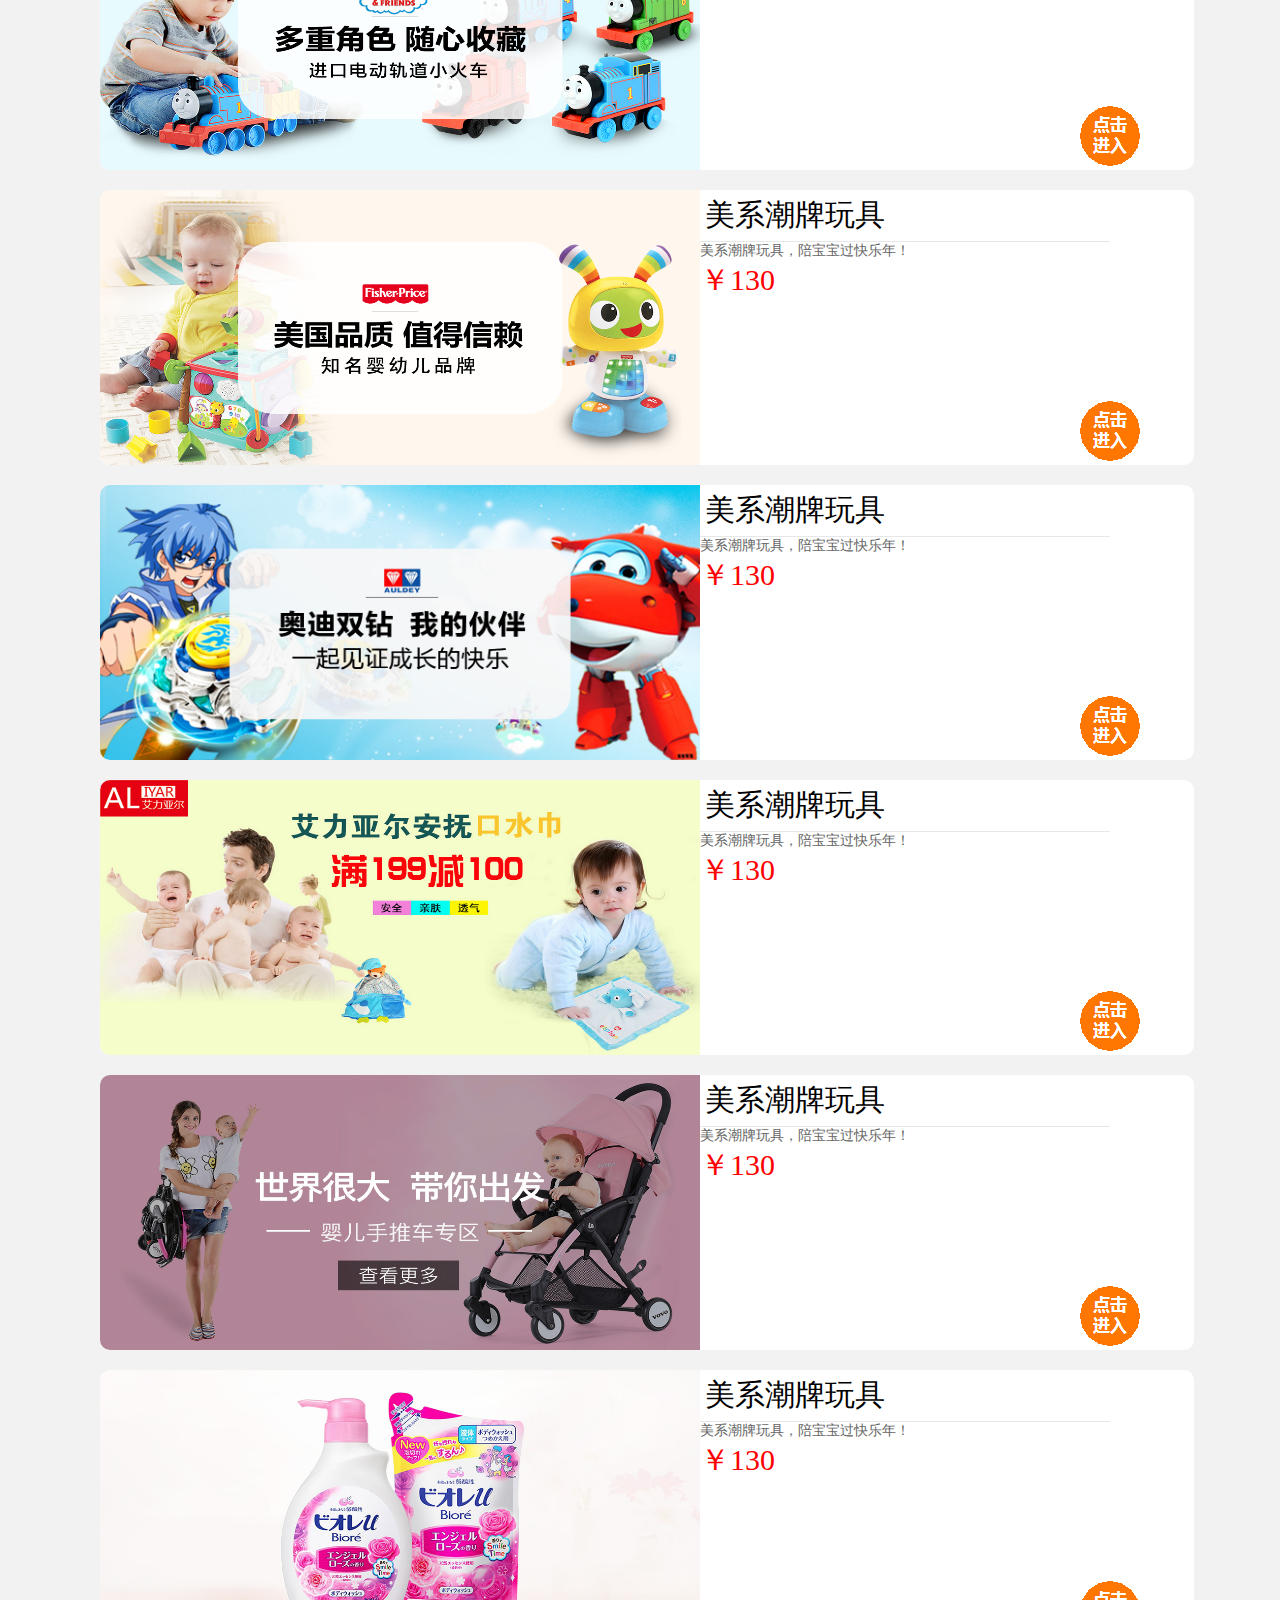
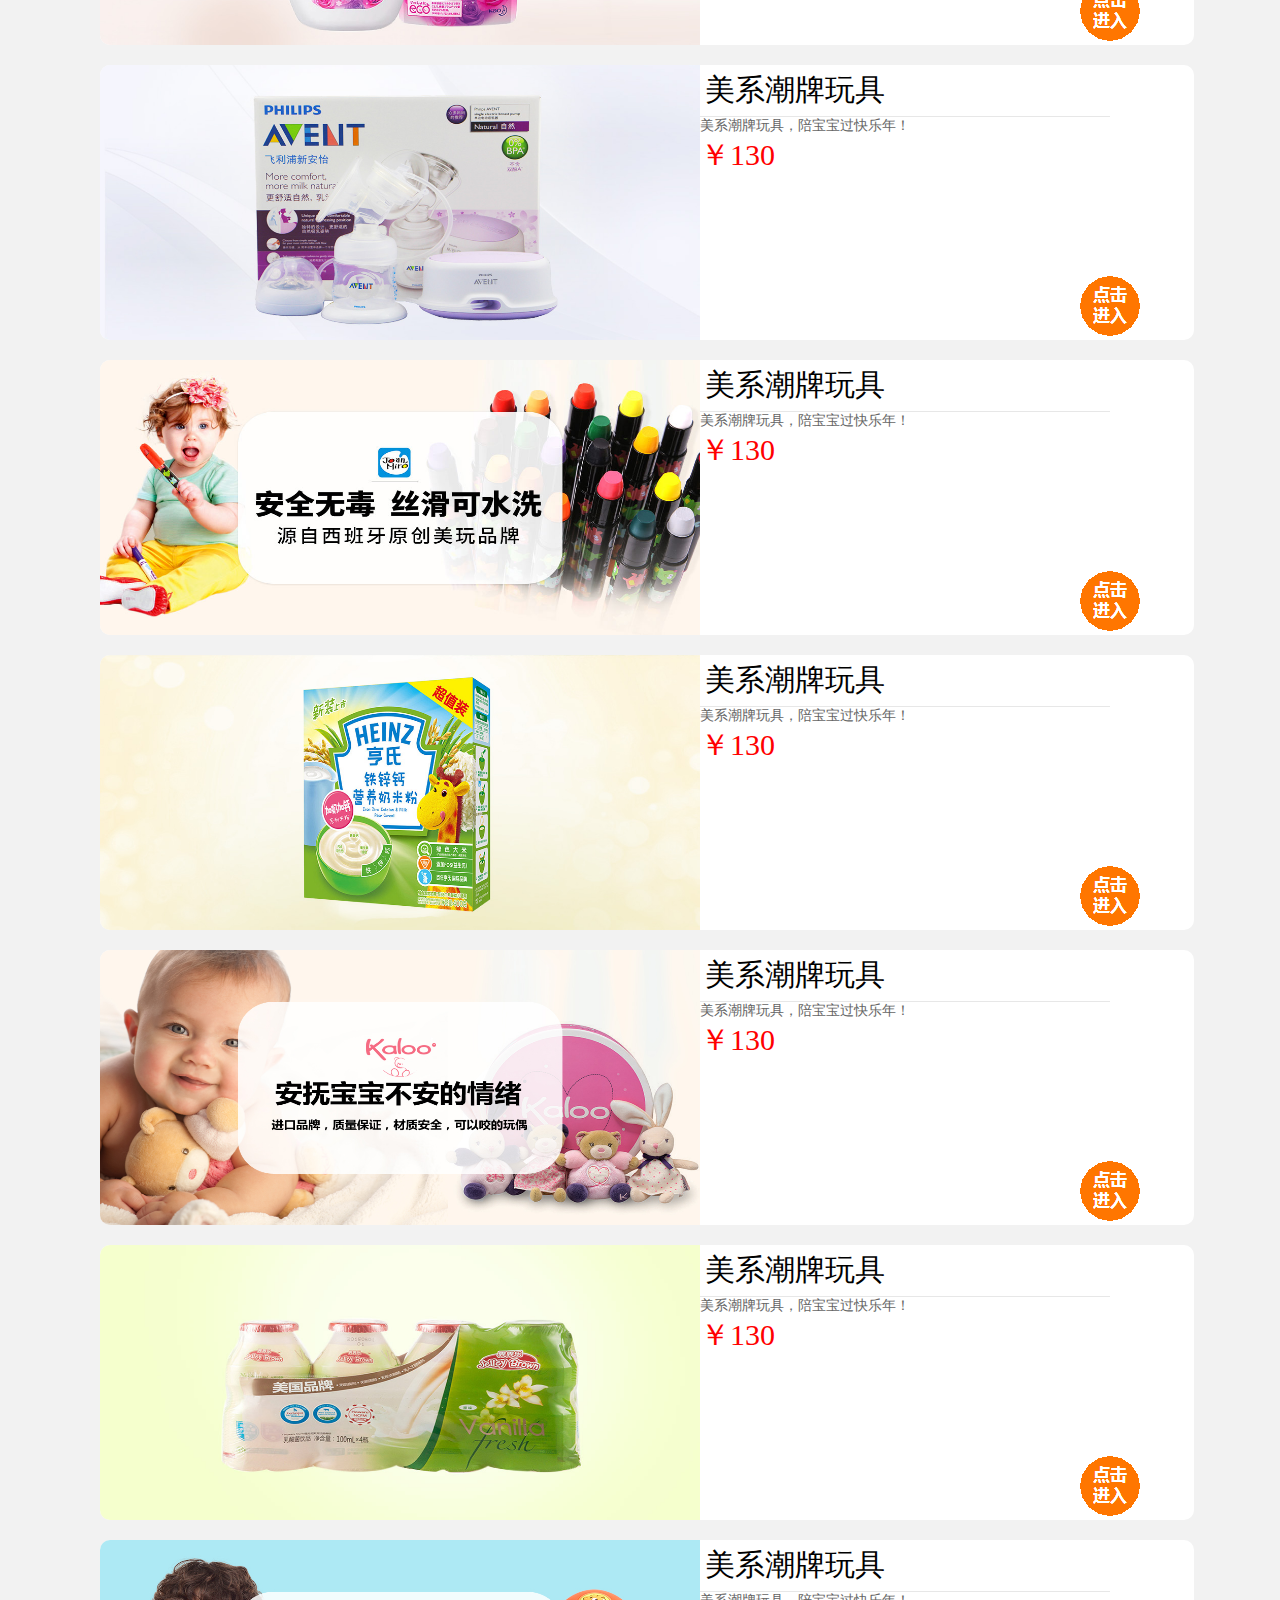
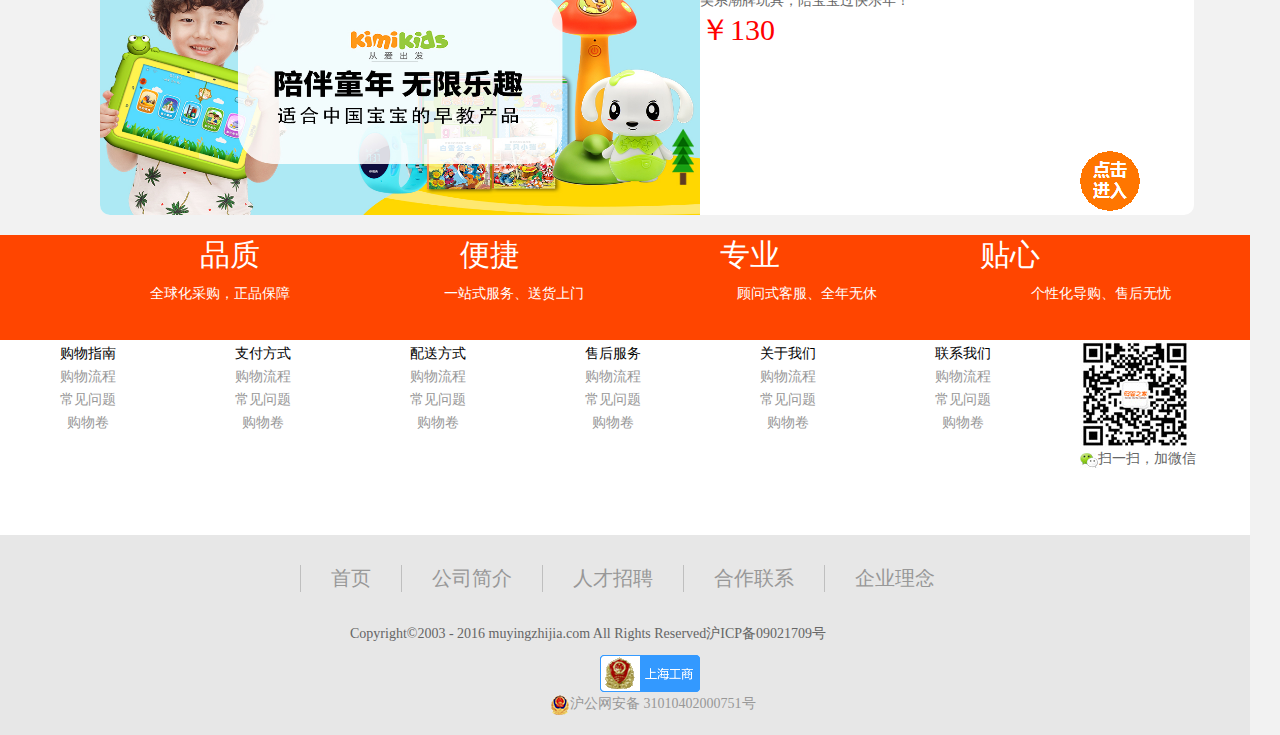
<file: html/liebiao.html>
<!DOCTYPE html>
<html>
	<head>
		<meta charset="UTF-8">
		<title>商品列表</title>
		<link rel="stylesheet" type="text/css" href="../css/navigation.css"/>
		<link rel="stylesheet" type="text/css" href="../css/reset.css" />
		<script src="../js/jquery-1.12.0.js"></script>
		<script src="../js/head.js"></script>
		<script src="../js/cookie.js"></script>
		<script>
			$(function(){

			    var $da_tehui = $(".da_tehui");
				var $pinpai = $(".pinpai");
				var bb3 = document.getElementById("bb3");
				var bb4 = document.getElementById("bb4");
				var pp = document.getElementById("pp");
				var sj = getCookie("name1","/");
				var ppname = getCookie("name3");
				console.log(ppname);
				   
					if(sj){
						bb3.innerHTML=sj;
				      bb4.innerHTML="退出";
				      bb3.style.color="red";
				      pp.innerHTML="("+ppname+")";
				      pp.style.color ="red"; 
				      console.log(sj);
					  console.log(pp.innerHTML);
					}
				bb4.onclick = function(){
					    removeCookie("name3");
					    removeCookie("name1");
					    bb3.innerHTML="登录";
					    bb4.innerHTML="免费注册";
				       }
	$.ajaxSetup({
		
		dataType:"json",
		url:"../js/tehui.json",
		
		success:function(res){
			console.log(res);
			
			
			$.each(res, function(idx,ietm) {
				
				var $box = $("<div></div>");
			    var $box_1= $("<div></div>");
			    var $box_2= $("<div></div>");
			    var $box_2_1 = $("<div></div>");
			    $box.addClass("tehui");
			    $box_1.addClass("tehui_1");
			    $box_2.addClass("tehui_2");
			    $box_2_1.addClass("dianji");
			    
			    var $img= $("<img />").attr("src","../img/dynamic/dianji.png");
			    $img.load(function(){
			    	
			    	var $imga=$("<a></a>");
			    	$imga.attr("href","gouwuche.html");
			    	$img.appendTo($imga);
			    	$imga.appendTo($box_2_1);
				    $("<img />").attr("src",ietm.src).addClass("tehui_img").appendTo($box_1);
				    $("<span/>").html(ietm.name).addClass("tehui_2_span").appendTo($box_2);
		            $("<p/>").html(ietm.introduce).appendTo($box_2);
		            $("<span/>").html(ietm.price).addClass("tehui_2_price").appendTo($box_2);
		            
		            $box_2_1.appendTo($box_2);
		            $box_1.appendTo($box);
		            $box_2.appendTo($box);
		            $box.appendTo($da_tehui);
		            
			    });
//			 
			});
			
		}
		
	});
               $.ajax();

			// 懒加载效果
			// 给window绑定scroll事件，当差不多滚动到底部是加载更多内容
			$(window).on('scroll',function(){
				// 获取滚动条滚动过的距离
				var scrollTop = $(window).scrollTop();

				// 当差不多滚动到底部是加载更多内容
				if(scrollTop >= $(document).height() - $(window).height() - 100){
					$.ajax();
				}
			})
	
});

		</script>
	</head>
	<body>
		<div class="navigation">
				<a href="#"><img src="../img/static/first.jpg" /></a>
				<div class="head">
					<ul>
						<li><a href="../index.html">母婴之家</a></li>
						<li><a href="#">母婴海淘</a></li>
						<li class="oli"><a href="#"><img src="../img/dynamic/shouji.png"/>手机版</a></li>
					</ul>
					<div>
						<span >欢迎来到母婴之家！&ensp;&ensp;<a id="bb3" href="zhuce.html">登录</a>&ensp;<a id="bb4" href="zhuce.html">[免费注册]</a></span>
						<span><a href="#">我的订单</a></span>
						<span><a href="#">客户服务</a></span>
						<span><a href="#">商业合作</a></span>
						<span><a href="#">网址导航</a></span>
					</div>
				</div>
				<!--logo栏    middle(中间的意思)-->
				<div class="middle">
					<div class="logo">
						<a href="#"><img src="../img/static/logo29new.png" /></a>
					</div>
					<div class="logo_2">
					    <ul>
					       <li><a href="#">正</a></li>
					       <li><a href="#">荐</a></li>
					       <li><a href="#">专</a></li>
					       <div class="logo_2_box">
					          <span>全球精品正选</span>
					          <span>白领妈妈推荐</span>
					          <span>专注母婴30年</span>
					       </div>
					    </ul>
					</div>
					<div class="logo_3">
					       <input type="text" placeholder="搜索 母婴之家 商品/品牌" />
					       <button>按钮</button>
					       <br />
					       <span>热门搜索：<a href="#">澳洲A2</a> <a href="#">好奇 </a> <a href="#">大天王使 </a> <a href="#">宝德士 </a> <a href="#">小晒客 </a> <a href="#">喜宝 </a> <a href="#">益生菌 </a> <a href="#">美德乐</a></span>
					</div>
				</div>
			<!--	导航栏的尾部-->
			    <div class="tail">
			         <div class="tail_1">
			             <ul>
			                 <li>全部商品分类</li>
			                 <li>首页</li>
			                 <li>幸运星期一</li>
			                 <li>直邮专区</li>
			                 <li>品牌专区</li>
			                 <li>会员专区</li>
			             </ul>
			             
			         </div>
			         <div class="tail_2">
			             <img src="../img/static/laba.png" />
			             <span>谨防诈骗的安全提醒</span>
			             
			         </div>
			    </div>
			    <!--直邮专区下的二级菜单-->
			    <div class="tail_1_4">
			    	<ul>
			    		<li>欧洲直邮</li>
			    	</ul>
			    </div>
			    <!--全部商品分类的二级菜单-->
			    <div class="tail_liebiao">
			          <ul>
			              <li>妈妈专区 &ensp;&ensp;></li>
			              <li>哺乳喂养  &ensp;&ensp;></li>
			              <li>奶粉哺食 &ensp;&ensp;></li>
			              <li>纸尿裤湿巾  ></li>
			              <li>洗护用品  &ensp;&ensp;></li>
			              <li>宝宝服饰  &ensp;&ensp;></li>
			              <li>童车座椅 &ensp;&ensp;></li>
			              <li>玩具 &ensp;&ensp;&ensp;&ensp;&ensp;&ensp;></li>
			              <li>座椅寝具  &ensp;&ensp;></li>
			          </ul>
			    </div>
			    <!--妈妈专区的下级菜单-->
			    <div class="tail_liebiao_1">
			    
			        <span><a>孕妇内衣</a></span>
			        <p><a>哺乳文胸</a>&ensp;<a>内裤/生理裤/产检裤</a>&ensp;<a>托腹裤/带</a></p>
			        <span><a>孕妇装</a></span>
			        <p><a>孕妇帽/产妇帽</a>&ensp;<a>内裤/生理裤/产检裤</a>&ensp;<a>托腹裤/带</a></p>
			        <span><a>母乳喂养</a></span>
			        <p><a>孕妇帽/产妇帽</a>&ensp;<a>内裤/生理裤/产检裤</a>&ensp;<a>托腹裤/带</a></p>
			        <span><a>孕妈美容</a></span>
			        <p><a>孕妇帽/产妇帽</a>&ensp;<a>内裤/生理裤/产检裤</a>&ensp;<a>托腹裤/带</a></p>
			        <span><a>待产/护理</a></span>
			        <p><a>孕妇帽/产妇帽</a>&ensp;<a>内裤/生理裤/产检裤</a>&ensp;<a>托腹裤/带</a></p>
			        <span><a>塑形美体</a></span>
			        <p><a>孕妇帽/产妇帽</a>&ensp;<a>内裤/生理裤/产检裤</a>&ensp;<a>托腹裤/带</a></p>
			        <span><a>妈妈营养品</a></span>
			        <p><a>孕妇帽/产妇帽</a>&ensp;<a>内裤/生理裤/产检裤</a>&ensp;<a>托腹裤/带</a></p>
			        <span><a>外出用品</a></span>
			        <p><a>孕妇帽/产妇帽</a>&ensp;<a>内裤/生理裤/产检裤</a>&ensp;<a>托腹裤/带</a></p>
			        
			      
			        <div class="tail_liebiao_1_2">
			        	<ul>
			        		<li><a href="#"><img src="../img/static/1.jpg"/></a></li>
			        		<li><a href="#"><img src="../img/static/2.jpg"/></a></li>
			        		<li><a href="#"><img src="../img/static/3.jpg"/></a></li>
			        		<li><a href="#"><img src="../img/static/4.jpg"/></a></li>
			        		<li><a href="#"><img src="../img/static/5.jpg"/></a></li>
			        		<li><a href="#"><img src="../img/static/6.jpg"/></a></li>
			        		<li><a href="#"><img src="../img/static/7.jpg"/></a></li>
			        		<li><a href="#"><img src="../img/static/8.jpg"/></a></li>
			        		<li><a href="#"><img src="../img/static/9.jpg"/></a></li>
			        		<li><a href="#"><img src="../img/static/10.jpg"/></a></li>
			        		<li><a href="#"><img src="../img/static/11.jpg"/></a></li>
			        		<li><a href="#"><img src="../img/static/12.jpg"/></a></li>
			        	</ul>
			        </div>
			    </div>
				<!--哺乳喂养的下级菜单-->
				<div class="tail_liebiao_2">
			    
			        <span><a>奶瓶</a></span>
			        <p><a>哺乳文胸</a>&ensp;<a>内裤/生理裤/产检裤</a>&ensp;<a>托腹裤/带</a></p>
			        <span><a>奶嘴</a></span>
			        <p><a>孕妇帽/产妇帽</a>&ensp;<a>内裤/生理裤/产检裤</a>&ensp;<a>托腹裤/带</a></p>
			        <span><a>餐具</a></span>
			        <p><a>孕妇帽/产妇帽</a>&ensp;<a>内裤/生理裤/产检裤</a>&ensp;<a>托腹裤/带</a></p>
			        <span><a>水杯/水瓶</a></span>
			        <p><a>孕妇帽/产妇帽</a>&ensp;<a>内裤/生理裤/产检裤</a>&ensp;<a>托腹裤/带</a></p>
			        <span><a>辅助用品</a></span>
			        <p><a>孕妇帽/产妇帽</a>&ensp;<a>内裤/生理裤/产检裤</a>&ensp;<a>托腹裤/带</a></p>
			        <span><a>宝宝塑形美体</a></span>
			        <p><a>孕妇帽/产妇帽</a>&ensp;<a>内裤/生理裤/产检裤</a>&ensp;<a>托腹裤/带</a></p>
			        <span><a>宝宝营养品</a></span>
			        <p><a>孕妇帽/产妇帽</a>&ensp;<a>内裤/生理裤/产检裤</a>&ensp;<a>托腹裤/带</a></p>
			        <span><a>宝宝外出用品</a></span>
			        <p><a>孕妇帽/产妇帽</a>&ensp;<a>内裤/生理裤/产检裤</a>&ensp;<a>托腹裤/带</a></p>
			        
			      
			        <div class="tail_liebiao_2_2">
			        	<ul>
			        		<li><a href="#"><img src="../img/static/13.jpg"/></a></li>
			        		<li><a href="#"><img src="../img/static/14.jpg"/></a></li>
			        		<li><a href="#"><img src="../img/static/15.jpg"/></a></li>
			        		<li><a href="#"><img src="../img/static/16.jpg"/></a></li>
			        		<li><a href="#"><img src="../img/static/17.jpg"/></a></li>
			        		<li><a href="#"><img src="../img/static/18.jpg"/></a></li>
			        		<li><a href="#"><img src="../img/static/19.jpg"/></a></li>
			        		<li><a href="#"><img src="../img/static/20.jpg"/></a></li>
			        		<li><a href="#"><img src="../img/static/21.jpg"/></a></li>
			        		<li><a href="#"><img src="../img/static/22.jpg"/></a></li>
			        		<li><a href="#"><img src="../img/static/23.jpg"/></a></li>
			        		<li><a href="#"><img src="../img/static/24.jpg"/></a></li>
			        	</ul>
			        </div>
			    </div>
			    
			    
			    
			</div><!--导航栏结束-->
			<div class="da_tehui">
					
				</div>
			
			<!--网页左边的广告(advertising:广告的意思)-->
			<div class="advertising">
				<span>X</span>
			    <img src="../img/static/guanggao1.png" />
			</div>
			<!--右边广告-->
			<div class="advertising_2">
			    <div class="advertising_2_1">
			    	<img src="../img/static/denglu.png" />
			    </div>
			    <div class="advertising_2_2">
			    	<img src="../img/static/gouwuche.png" />
			    	<p id="pp">(0)</p>
			    </div>
			    <div class="advertising_2_3">
			    	<img src="../img/static/ha.png" />
			    </div>
			    <div class="advertising_2_4">
			    	<img src="../img/static/xingxing.png" />
			    </div>
			    <div class="advertising_2_5">
			    	<img src="../img/static/kefu.png" />
			    </div>
			    <div class="advertising_2_6">
			    	<img src="../img/static/xiding.png" />
			    </div>
			</div>
			<div class="advertising_3">
				<p id="pp">X</p>
				<img src="../img/static/userimg.jpg"/>
				<span>您好，母婴之家用户！<a href="#">请登录</a>|<a href="#">注册</a></span>
			</div>
			<div class="advertising_4">
				<p>X</p>
				<img src="../img/static/userimg.jpg"/>
				<span>您好，母婴之家用户！<a href="#">请登录</a>|<a href="#">注册</a></span>
			</div>
			<div class="advertising_5">
				<p>克服</p>
			</div>
			<div class="advertising_6">
				<p>返回顶部</p>
			</div>
			<!--尾部内容-->
			<div class="weibu">
				<div class="weibu_1">
					<div class="weibu_1_1">
						
						<ul>
							<li><a href="#">品质</a></li>
							<li><a href="#">便捷</a></li>
							<li><a href="#">专业</a></li>
							<li><a href="#">贴心</a></li>
					   </ul>
						
					</div>
					
					<div class="weibu_1_2">
						<span>全球化采购，正品保障</span>
					    <span>一站式服务、送货上门</span>
					    <span>顾问式客服、全年无休</span>
					    <span>个性化导购、售后无忧</span>
						
					</div>
					
				</div>
				
				<div class="weibu_2">
					<div class="weibu_2_1">
						<ul>
							<li class="oli">购物指南</li>
							<li><a>购物流程</a></li>
							<li><a>常见问题</a></li>
							<li><a>购物卷</a></li>
						</ul>
						
					</div>
					<div class="weibu_2_2">
						<ul>
							<li class="oli">支付方式</li>
							<li><a>购物流程</a></li>
							<li><a>常见问题</a></li>
							<li><a>购物卷</a></li>
						</ul>
					</div>
					<div class="weibu_2_3">
						<ul>
							<li class="oli">配送方式</li>
							<li><a>购物流程</a></li>
							<li><a>常见问题</a></li>
							<li><a>购物卷</a></li>
						</ul>
					</div>
					<div class="weibu_2_4">
						<ul>
							<li class="oli">售后服务</li>
							<li><a>购物流程</a></li>
							<li><a>常见问题</a></li>
							<li><a>购物卷</a></li>
						</ul>
					</div>
					<div class="weibu_2_5">
						<ul>
							<li class="oli">关于我们</li>
							<li><a>购物流程</a></li>
							<li><a>常见问题</a></li>
							<li><a>购物卷</a></li>
						</ul>
					</div>
					<div class="weibu_2_6">
						<ul>
							<li class="oli">联系我们</li>
							<li><a>购物流程</a></li>
							<li><a>常见问题</a></li>
							<li><a>购物卷</a></li>
						</ul>
					</div>
					<div class="weibu_2_7">
						<img src="../img/static/weixin_code.jpg" />
						<div class="weibu_2_7_1">
							<img src="../img/static/weixin_icon.jpg" />
						    <span>扫一扫，加微信</span>
						</div>
						
						
					</div>
				</div>
				
				<div class="weibu_3">
					<div class="weibu_3_1">
							<ul>
								<li class="oli"><a href="#">首页</a></li>
								<li><a href="#">公司简介</a></li>
								<li><a href="#">人才招聘</a></li>
								<li><a href="#">合作联系</a></li>
								<li><a href="#">企业理念</a></li>
							</ul>
					</div>
					<div class="weibu_3_2">
					    <p> Copyright©2003 - 2016 muyingzhijia.com All Rights Reserved沪ICP备09021709号 </p>
					</div>
					<div class="weibu_3_3">
						<img src="../img/static/shanghai_industry.gif"/>
					</div>
					<div class="weibu_3_4">
						<img src="../img/static/ghs.png" />
						<p><a href="#">沪公网安备 31010402000751号</a></p>
					</div>
				</div>
			</div>
	</body>
</html>
</file>
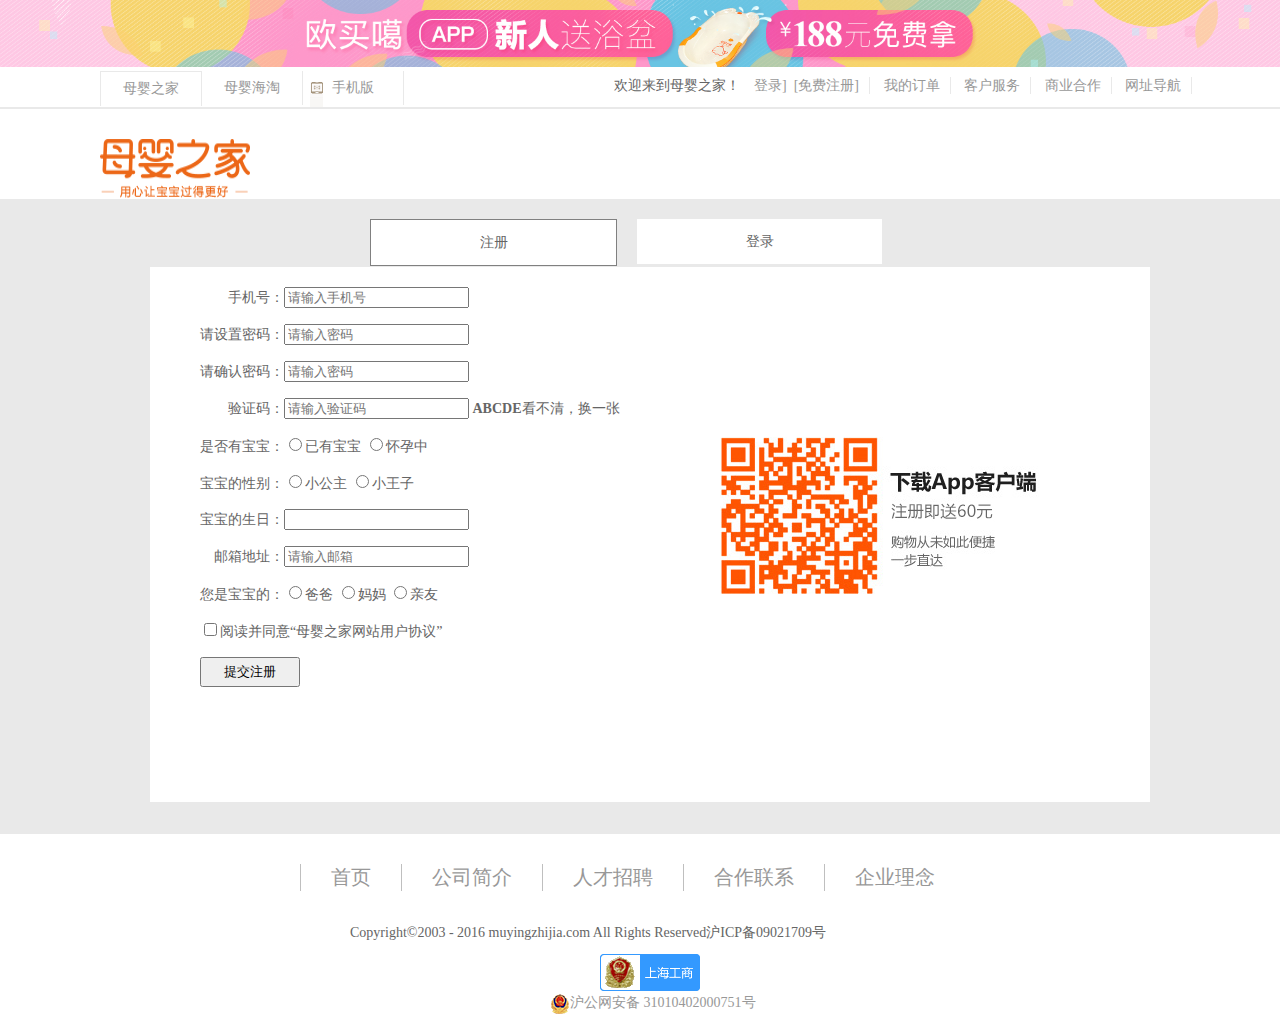
<file: html/zhuce.html>
<!DOCTYPE html>
<html>
	<head>
		<meta charset="UTF-8">
		<title></title>
		
		<link rel="stylesheet" type="text/css" href="../css/reset.css" />
		<script src="../js/jquery-1.12.0.js"></script>
		<script src="../js/cookie.js"></script>
		<style>
		body{
			background: white;
		}
		a:hover{
			color: red;
		}
			.navigation img{
			width: 1280px;
			overflow: hidden;
        }
/*.heda是导航的首部盒子*/
.head{
	height: 40px;
	background: white;
	border-bottom:solid 2px #e9e9e9 ;
	position: relative;
	left: 0px;
	top: 0px;
	overflow: hidden;
}
.head ul{
	margin-left: 100px;
	height: 36px;
	float: left;
    
}
.head li{
	margin-top: 4px;
	text-align: center;
	width: 100px;
	height: 34px;
	float: left;
	line-height: 34px;
	border-right:solid 1px #e9e9e9 ;
    
	
}
.headli_1{
    border-left: 1px solid #e9e9e9 ;
    border-top: 1px solid #e9e9e9 ;
    
}
.headli{
 
    border-top: 1px solid #e9e9e9 ;
    
}

.head img{
	float: left;
	width: 13px;
	height: 50px;
	position: absolute;
	left: 310px;
	top: 15px;
}
.head div{
	
	float: left;
	margin-left: 200px;
	margin-top: 10px;
}
.head span{
	padding: 1px 10px;
	border-right: #e9e9e9 1px solid;
}
/*.middle是中间的意思，导航的中间盒子*/
.middle{
	background: white;
	height: 123px;
	overflow: hidden;
}
.logo{
    float: left;
    margin-left: 100px;
	width: 150px;
	height: 60px;
	margin-top: 30px;
	
}
.logo img{
	width: 150px;
	height: 60px;
	
}
.middle{
	width: 1280px;
	height: 635px;
	background: #E9E9E9;
}
.weibu_3{
	height: 170px;
	
}

.weibu_3_1 {
	margin-left: 300px;
	margin-top: 30px;
	
	height: 60px;
 
}

.weibu_3_1 li{
	float: left;
	font-size: 20px;
	padding: 0px 30px;
	border-left: 1px solid #bfbfbf;
}
.weibu_3_2 {
	margin-left: 350px;
	
	height: 30px;
   
}
.weibu_3_3 {
	margin-left: 600px;
	width: 100px;
	height: 40px;
   
}
.weibu_3_4 {
	margin-left: 550px;
	width: 250px;
	height: 20px;
   
}
.weibu_3_4 img{
	float: left;
}
.weibu_3_4 p{
	float: left;
}
.middle ul{
	overflow: hidden;
	margin-top: 20px;
	margin-left: 350px;
}
.middle li{
	margin-left: 20px;
	float: left;
	width: 245px;
	height: 45px;
	text-align: center;
	line-height: 45px;
	background: white;
}
.middle_1{
	overflow: hidden;
	width: 1000px;
	height: 535px;
	background: white;
	margin-left: 150px;
	margin-top: 1px;
	display: none;
}
.middle_1_1{
	width: 420px;
	height: 500px;
	
	margin-left: 50px;
	margin-top: 20px;
	float: left;
}
.middle_1_2{
	float: left;
	width: 400px;
	height: 500px;
	
	margin-left: 50px;
	margin-top: 20px;
}
.middle_1_2 img{
	margin-top: 150px;
	margin-left: 50px;
}
.btn{
	width: 100px;
	height: 30px;
}
.btn2{
	width: 100px;
	height: 30px;
}
.middle_2{
	overflow: hidden;
	width: 1000px;
	height: 535px;
	background: white;
	margin-left: 150px;
	margin-top: 1px;
	display: none;
	
}
.middle_2_1{
	width: 420px;
	height: 500px;
	
	margin-left: 50px;
	margin-top: 20px;
	float: left;
}
.middle_2_1 img{
	margin-top: 150px;
	margin-left: 50px;
}
.middle_2_2{
	float: left;
	width: 400px;
	height: 300px;
	
	margin-left: 50px;
	margin-top: 150px;
}
.btnborder{
	border: solid 1px gray;
}
		</style>
	   
	
		<script>
					  $(function(){
							    var  $headli = $(".head li");
							      $headli.eq(0).addClass("headli_1");
							      //点击母婴之家时，添加样式
							      $headli.on("click",function(){  
							           $(this).addClass("headli_1");
							           $(this).siblings("li").removeClass("headli_1");
							      });
							      //鼠标划过手机版是小图标的动画效果
							      $headli.eq(2).on("mouseenter",function(){
							           $(this).addClass("headli");
							           $(this).find("img").animate({"top":"-25px"},100);
							           console.log("a");
							      });
							      //鼠标离开手机版小图标时的动画效果
							      $headli.eq(2).on("mouseleave",function(){
							           $(this).removeClass("headli");
							           $(this).find("img").animate({"top":"15px"},100);
							           console.log("b");
							      });
//				               点击注册登录按钮触发的事件
                                var $btn =$(".middle li").eq(0);
                                var $btn2 =$(".middle li").eq(1);
                                $(".middle_1").show();
                                $btn.addClass("btnborder");
                                $btn.on("click",function(){
                                	$btn.addClass("btnborder");
                                	$btn2.removeClass("btnborder");
                                	$(".middle_1").show();
                                	$(".middle_2").hide();
                                	
                                });
                                $btn2.on("click",function(){
                                	$btn2.addClass("btnborder");
                                	$btn.removeClass("btnborder");
                                	$(".middle_2").show();
                                	$(".middle_1").hide();
                                });
				      
				   });
		</script>
		<script src="../js/cookie.js"></script>
		<!--<script src="../js/dengluyangzheng.js"></script>-->
			<script>
			onload =function(){
				var btn = document.getElementById("btn");
				var btn2 = document.getElementById("btn2");
				var bb3 = document.getElementById("bb3");
				var bb4 = document.getElementById("bb4");
				var oinput = document.getElementsByTagName("input");
				var Dzhanghu = document.getElementById("zhanghu");
				var Dmima = document.getElementById("mima");

				//获取封装的cookie
				var sj = getCookie("name1");
				var mm = getCookie("name2");
				
				    console.log(sj);
					console.log(bb3.innerHTML);
					   btn2.onclick=function(){
					   	bb3.innerHTML=sj;
							bb4.innerHTML="退出";
							bb3.style.color="red";
					   }
					
				
				var d = new Date;//新建日期
		        d.setDate(d.getDate() + 365);//设置cookies存放的时间
				//点击提交注册时
				btn.onclick = function(){
					var shouji = oinput[0].value;
					var mima = oinput[1].value;
					  setCookie("name1",shouji,d,"/");
					  setCookie("name2",mima,d,"/");
					 var sj = getCookie("name1","/");
					console.log(shouji);
				  	
					if(confirm("你确定跳转么")){
						return true;
					}else{
						return false;
					}
			      
					
				}
				//点击登陆时
				btn2.onclick = function(){
					var dzhanghu = Dzhanghu.value;
					var middle = document.getElementById("middle");
					var dmima = Dmima.value;
					  
					if(dzhanghu==sj){
						console.log("成功");
						 console.log(sj);
					   bb3.innerHTML=sj;
					   bb3.style.color="red";
					   bb4.innerHTML="退出";
					   middle.style.display="none";
					   bb4.onclick = function(){
					   	
					    removeCookie("name1");
					    bb3.innerHTML="登录";
					    bb4.innerHTML="免费注册";
				       }
					}else{
						console.log("失败");
					}
				}	    
			}
		</script>
	</head>
	<body>
		<div class="navigation">
				<a href="#"><img src="../img/static/first.jpg" /></a>
				<div class="head">
					<ul>
						<li><a href="../index.html">母婴之家</a></li>
						<li><a href="#">母婴海淘</a></li>
						<li class="oli"><a href="#"><img src="../img/dynamic/shouji.png"/>手机版</a></li>
					</ul>
					<div>
						<span>欢迎来到母婴之家！&ensp;&ensp;<a id="bb3" href="#">登录]</a>&ensp;<a id="bb4" href="#">[免费注册]</a></span>
						<span><a href="#">我的订单</a></span>
						<span><a href="#">客户服务</a></span>
						<span><a href="#">商业合作</a></span>
						<span><a href="#">网址导航</a></span>
					</div>
				</div>
				<div class="logo">
						<a href="#"><img src="../img/static/logo29new.png" /></a>
				</div>	
				
		</div>
		
		<div class="middle" id="middle">
			<ul>
				<li>注册</li>
				<li>登录</li>
			</ul>
			<!--注册的盒子-->
			<div class="middle_1">
				<div class="middle_1_1">
				&ensp;&ensp;&ensp;&ensp;手机号：<input type="text" placeholder="请输入手机号"/><br/><br/>
				请设置密码：<input type="text" placeholder="请输入密码"/><br/><br/>
				请确认密码：<input type="text" placeholder="请输入密码"/><br/><br/>
				&ensp;&ensp;&ensp;&ensp;验证码：<input type="text" placeholder="请输入验证码"/>
				<b>ABCDE</b><span>看不清，换一张</span>
				<br/><br/>
				是否有宝宝：<input type="radio" name="rel">已有宝宝
				<input type="radio" name="rel">怀孕中
				<br/><br/>
				宝宝的性别：<input type="radio" name="sex" />小公主
				<input type="radio" name="sex" />小王子
				<br/><br/>
				宝宝的生日：<input type="text" placeholder="" />
				<br /><br/>
				&ensp;&ensp;邮箱地址：<input type="text" placeholder="请输入邮箱"/>
				<br /><br/>
				您是宝宝的：<input type="radio" name="family"  />爸爸
				<input type="radio" name="family"  />妈妈
				<input type="radio" name="family"  />亲友
				<br /><br/>
				<input type="checkbox" name="like" />阅读并同意“母婴之家网站用户协议”
				<br /><br/>
				<a href="zhuce2.html"><input class="btn" id="btn" type="submit" value="提交注册"/></a>
				</div>
				<div class="middle_1_2">
				    <img src="../img/static/erweima.png" />
				</div>
			</div>
			<!--登录的盒子-->
			<div class="middle_2">
				<div class="middle_2_1">
					<img src="../img/static/erweima.png" />
				</div>
				<div class="middle_2_2">
					账户名：<input type="text" id="zhanghu" placeholder="请输入手机号" /><br/><br/>
					&ensp;&ensp;密码：<input id="mima" type="text" placeholder="请输入密码" /><br/><br/>
				      验证码：<input type="text" placeholder="请输入验证码"/><b>ABCDE</b><span>看不清，换一张</span><br /><br/>
				     <input type="checkbox" name="like" />记住我 （30天内免登陆）<a>忘记密码？</a><br /><br/>
				     <input class="btn2" id="btn2" type="submit" value="立即登录"/>
				</div>
			</div>
		</div>     
		
		
		<div class="weibu_3">
					<div class="weibu_3_1">
							<ul>
								<li class="oli"><a href="#">首页</a></li>
								<li><a href="#">公司简介</a></li>
								<li><a href="#">人才招聘</a></li>
								<li><a href="#">合作联系</a></li>
								<li><a href="#">企业理念</a></li>
							</ul>
					</div>
					<div class="weibu_3_2">
					    <p> Copyright©2003 - 2016 muyingzhijia.com All Rights Reserved沪ICP备09021709号 </p>
					</div>
					<div class="weibu_3_3">
						<img src="../img/static/shanghai_industry.gif"/>
					</div>
					<div class="weibu_3_4">
						<img src="../img/static/ghs.png" />
						<p><a href="#">沪公网安备 31010402000751号</a></p>
					</div>
		</div>
		
	</body>
</html>
</file>
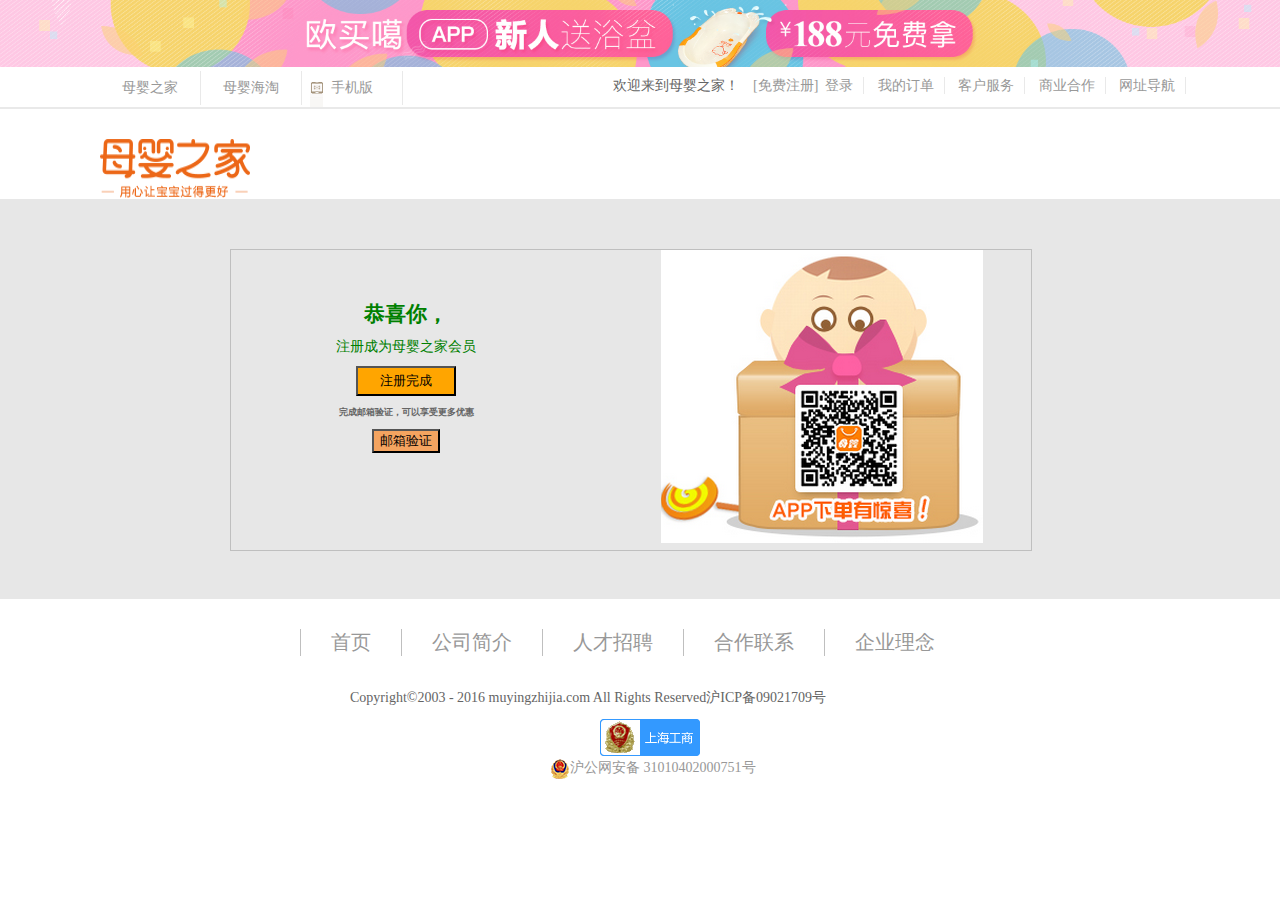
<file: html/zhuce2.html>
<!DOCTYPE html>
<html>
	<head>
		<meta charset="UTF-8">
		<title>完成注册</title>
		<link rel="stylesheet" type="text/css" href="../css/reset.css" />
		<script src="../js/jquery-1.12.0.js"></script>
		<script src="../js/cookie.js"></script>
		<style>
					body{
			background: white;
		}
		a:hover{
			color: red;
		}
			.navigation img{
			width: 1280px;
			overflow: hidden;
        }
/*.heda是导航的首部盒子*/
.head{
	height: 40px;
	background: white;
	border-bottom:solid 2px #e9e9e9 ;
	position: relative;
	left: 0px;
	top: 0px;
	overflow: hidden;
}
.head ul{
	margin-left: 100px;
	height: 36px;
	float: left;
    
}
.head li{
	margin-top: 4px;
	text-align: center;
	width: 100px;
	height: 34px;
	float: left;
	line-height: 34px;
	border-right:solid 1px #e9e9e9 ;
    
	
}
.headli_1{
    border-left: 1px solid #e9e9e9 ;
    border-top: 1px solid #e9e9e9 ;
    
}
.headli{
 
    border-top: 1px solid #e9e9e9 ;
    
}

.head img{
	float: left;
	width: 13px;
	height: 50px;
	position: absolute;
	left: 310px;
	top: 15px;
}
.head div{
	
	float: left;
	margin-left: 200px;
	margin-top: 10px;
}
.head span{
	padding: 1px 10px;
	border-right: #e9e9e9 1px solid;
}
.logo{
    float: left;
    margin-left: 100px;
	width: 150px;
	height: 60px;
	margin-top: 30px;
	
}
.logo img{
	width: 150px;
	height: 60px;
	
}
.weibu_3{
	height: 170px;
	
}

.weibu_3_1 {
	margin-left: 300px;
	margin-top: 30px;
	
	height: 60px;
 
}

.weibu_3_1 li{
	float: left;
	font-size: 20px;
	padding: 0px 30px;
	border-left: 1px solid #bfbfbf;
}
.weibu_3_2 {
	margin-left: 350px;
	
	height: 30px;
   
}
.weibu_3_3 {
	margin-left: 600px;
	width: 100px;
	height: 40px;
   
}
.weibu_3_4 {
	margin-left: 550px;
	width: 250px;
	height: 20px;
   
}
.weibu_3_4 img{
	float: left;
}
.weibu_3_4 p{
	float: left;
}

.middle{
	clear: both;
	width: 1280px;
	height: 400px;
	background: #E7E7E7 ;
	position: relative;
}
.middle_1{
	width: 800px;
	height: 300px;
	border: solid 1px #bfbfbf;
	position: absolute;
    left: 230px;
    top: 50px;	
    text-align: center;
}
.middle_1_1{
	width: 350px;
	height: 300px;
	
	float: left;
}
.middle_1_1 h2{
	color: green;
	margin-top: 50px;
}
.middle_1_1 p{
	color: green;
	margin-top: 10px;
}
.middle_1_1 b{
	color: red;
}
.middle_1_1 .input1{
	margin-top: 10px;
	width: 100px;
	height: 30px;
	background: orange;
}
.middle_1_1 h6{
	margin-top: 10px;
}
.middle_1_1 .input2{
	margin-top: 10px;
	
	background: sandybrown;
}
.middle_1_2{
	width: 350px;
	height: 300px;
	
	float: left;
	margin-left: 80px;
}
.color{
	color: red;
}
		</style>
		
	<!--	<script src="../js/dengluyangzheng.js"></script>-->
		<script>
			onload =function(){
				var bb = document.getElementById("bb");
				var bb3 = document.getElementById("bb3");
				var bb4 = document.getElementById("bb4");
				var sj = getCookie("name1","/");
				    console.log(sj);
					console.log(bb.innerHTML);
				bb.innerHTML=sj;	
//				bb3.innerHTML=sj;
//				bb4.innerHTML="退出";
//				bb3.style.color="red";
//				bb4.onclick = function(){
//					    
//					    removeCookie("name1");
//					    bb3.innerHTML="登录";
//					    bb4.innerHTML="免费注册";
//				       }
			}
		</script>
	</head>
	<body>
		<div class="navigation">
				<a href="#"><img src="../img/static/first.jpg" /></a>
				<div class="head">
					<ul>
						<li><a href="../index.html">母婴之家</a></li>
						<li><a href="#">母婴海淘</a></li>
						<li class="oli"><a href="#"><img src="../img/dynamic/shouji.png"/>手机版</a></li>
					</ul>
					<div>
						<span >欢迎来到母婴之家！&ensp;&ensp;<a id="bb3" href="#">[免费注册]</a>&ensp;<a id="bb4" href="zhuce.html">登录</a></span>
						<span><a href="#">我的订单</a></span>
						<span><a href="#">客户服务</a></span>
						<span><a href="#">商业合作</a></span>
						<span><a href="#">网址导航</a></span>
					</div>
				</div>
				<div class="logo">
						<a href="#"><img src="../img/static/logo29new.png" /></a>
				</div>	
				
		</div>
		<div class="middle">
			<div class="middle_1">
				<div class="middle_1_1">
					<h2 id="h22">恭喜你，</h2>
					<p><b id="bb">123</b>注册成为母婴之家会员</p>
					<input class="input1" type="submit" value="注册完成" />
					<h6>完成邮箱验证，可以享受更多优惠</h6>
					<input class="input2" type="submit" value="邮箱验证" />
				</div>
				<div class="middle_1_2">
					<img src="../img/static/zhuce.png" />
				</div>
			</div>
			
			
		</div>
		<div class="weibu_3">
					<div class="weibu_3_1">
							<ul>
								<li class="oli"><a href="#">首页</a></li>
								<li><a href="#">公司简介</a></li>
								<li><a href="#">人才招聘</a></li>
								<li><a href="#">合作联系</a></li>
								<li><a href="#">企业理念</a></li>
							</ul>
					</div>
					<div class="weibu_3_2">
					    <p> Copyright©2003 - 2016 muyingzhijia.com All Rights Reserved沪ICP备09021709号 </p>
					</div>
					<div class="weibu_3_3">
						<img src="../img/static/shanghai_industry.gif"/>
					</div>
					<div class="weibu_3_4">
						<img src="../img/static/ghs.png" />
						<p><a href="#">沪公网安备 31010402000751号</a></p>
					</div>
		</div>
	</body>
</html>
</file>
<file: css/navigation.css>
a:hover{
	color: red;
}
.navigation img{
	width: 1250px;
	overflow: hidden;
}
/*.heda是导航的首部盒子*/
.head{
	height: 40px;
	background: white;
	border-bottom:solid 2px #e9e9e9 ;
	position: relative;
	left: 0px;
	top: 0px;
	overflow: hidden;
}
.head ul{
	margin-left: 100px;
	height: 36px;
	float: left;
    
}
.head li{
	margin-top: 4px;
	text-align: center;
	width: 100px;
	height: 34px;
	float: left;
	line-height: 34px;
	border-right:solid 1px #e9e9e9 ;
    
	
}
.headli_1{
    border-left: 1px solid #e9e9e9 ;
    border-top: 1px solid #e9e9e9 ;
    
}
.headli{
 
    border-top: 1px solid #e9e9e9 ;
    
}

.head img{
	float: left;
	width: 13px;
	height: 50px;
	position: absolute;
	left: 310px;
	top: 15px;
}
.head div{
	
	float: left;
	margin-left: 200px;
	margin-top: 10px;
}
.head span{
	padding: 1px 10px;
	border-right: #e9e9e9 1px solid;
}
/*.middle是中间的意思，导航的中间盒子*/
.middle{
	background: #E9E9E9;
	height: 123px;
	overflow: hidden;
}
.logo{
    float: left;
    margin-left: 100px;
	width: 150px;
	height: 60px;
	margin-top: 30px;
	
}
.logo img{
	width: 150px;
	height: 60px;
	
}
.logo_2{
    margin-top: 30px;
    width: 400px;
    height: 60px;
    float: left;

}
.logo_2 li{
    float: left;
    width: 40px;
    height: 40px;
    margin-left: 75px;
    border-radius: 100px;
    border: solid 1px orangered;
    text-align: center;
    line-height: 40px;
}
.logo_2 li a{
    display: block;
    width: 34px;
    height: 34px;
    line-height: 30px;
    font-size: 20px;
    margin: 3px;
    text-align: center;
    border-radius: 100px;
    background: orangered;  
}
.logo_2_box{
    width: 400px;
    clear: both;
    margin-left: 50px;
    
}
.logo_2_box span{
    margin-right: 30px;
}

.logo_3{
	float: left;
	width: 500px;
	height: 60px;
	margin-top: 30px;
	
}
.logo_3 input{
    width: 430px;
    height: 35px;
    border: #ff7700 1px solid;
}
.logo_3 button{
   
    height: 40px;
    
}
.tail{
   height: 40px;
  
}
.tail_1{
   float: left;
   width: 900px;
   height: 40px;
   margin-left: 100px;
   
}
.tail_1 li{
   float: left;
   margin-left: 50px;
   line-height: 40px;
 
   
}
.tail_2{
   float: left;
   width: 200px;
   height: 40px;
 
   overflow: hidden;
   position: relative;
}
.tail_2 img{
   float: left;
   width: 26px;
   height: 23px;
   margin-top: 10px;
}
.tail_2 span{
   float: left;
   position: absolute;
   top: 10px;
   left: 30px;
   color: red;
}
/*直邮专区下的二级菜单*/
.tail_1_4{
   width: 100px;
   height: 100px;
   border: solid 1px red;
   position: absolute;
   left: 458px;
   background: white;
   display: none;
}
.tail_1_4 li{
   text-align: center;
}
/*全部商品分类下的二级菜单盒子（.tail_liebiao ）*/
.tail_liebiao {
   width: 120px;
   height: 300px;
   background: white;
   position: absolute;
   left: 100px;
   display: none;

}
.tail_liebiao ul{
   margin-left: 20px;
}
.tail_liebiao li{
   margin-top: 12px;
   
   
}
/*鼠标划过二级菜单里的li时添加边框红色样式*/
.borderred{
	border-top:red 1px solid ;
	border-left:red 1px solid ;
	border-bottom:red 1px solid ;
	
}

/* 3级菜单内容*/
.tail_liebiao_1{
   width: 1000px;
   height: 400px;
   border: solid 1px red;
   position: absolute;
   left: 220px;
   display: none;
   background: white;
   
}
.tail_liebiao_1 span a{
	
   font-size: 20px;
   
   
}
.tail_liebiao_1_2{
   width: 300px;
   height: 400px;
   border-left: #e9e9e9 1px solid;
   margin-left: 700px;
   margin-top: -360px;
  
  
}
.tail_liebiao_1_2 img{
	width: 100px;
	height: 40px;
}
.tail_liebiao_1_2 li{
	float: left;
	margin-left: 45px;
	margin-top: 20px;
	
}
/*第一个三级菜单内容结束*/
/*第二个三级菜单内容开始*/
.tail_liebiao_2{
   width: 1000px;
   height: 400px;
   border: solid 1px red;
   position: absolute;
   left: 220px;
   display: none;
   background: white;
}
.tail_liebiao_2 span a{
	
   font-size: 20px;
   
   
}
.tail_liebiao_2_2{
   width: 300px;
   height: 400px;
   border-left: #e9e9e9 1px solid;
   margin-left: 700px;
   margin-top: -360px;
  
  
}
.tail_liebiao_2_2 img{
	width: 100px;
	height: 40px;
}
.tail_liebiao_2_2 li{
	float: left;
	margin-left: 45px;
	margin-top: 20px;
	
}
/*以上为导航栏样式*/
.fenge{
	
	height: 10px;
	background: url(../img/static/zhuangshi.png) repeat-x;
	
}
.middle_neirong{
	background: #e7e7e7;
}

/*轮播图的盒子(lunbo)*/

.lunbo{
	clear: both;
	width: 1094px;
	height: 380px;
	margin-left: 100px;
	
	overflow: hidden;
	
}
.lunbo_shuzi{
	position: absolute;
	left: 580px;
	top: 600px;
	
}

.lunbo_shuzi span{
	font-size: 20px;
	padding: 0px 7px;
	border-radius: 100px;
	border: solid 1px #606060;
}
.span{
    background:#ff7600 ;
}
.lunbo img{
	
	width: 1094px;
	height: 380px;
	
}
.lunbo li{
	float: left;
	
}
/*轮播图下方的时间,用一个盒子装起来（lunbo_next)*/
.lunbo_next{
	width: 1096px;
	height: 80px;
	margin-left: 100px;
	line-height: 80px;
	border-bottom: solid 3px #FF7700;
}
.lunbo_next span{
	font-size: 30px;
	color: black;
	
}
.lunbo_next span b{
	font-size: 30px;
	font-weight: 400;
	color: red;
}

.lunbo_time{
	width: 270px;
	height: 80px;
	background: goldenrod;
	margin-top: -87px;
	margin-left: 450px;
}
.lunbo_button_1{
	width: 60px;
	height: 60px;
	margin-left: 973px;
	margin-top: -75px;
	
	background: url(../img/dynamic/btn.gif);	
} 
.lunbo_button_2{
	width: 60px;
	height: 60px;
	margin-left: 1035px;
	margin-top: -61px;
	
	background: url(../img/dynamic/btn.gif) 0px -60px ;	
} 
.button{
	border: red solid 1px;
}
/*第二个轮播图的盒子(lunbo_2)*/
.lunbo_2{
	width: 1120px;
	height: 350px;
	margin-left: 100px;
	
	overflow: hidden;
}
.lunbo_2 img{
	width: 264px;
	height: 300px;
}
.lunbo_2 ul{
	background: white;
	height: 350px;
	float: left;
}
.lunbo_2 li{
	width: 264px;
	float: left;
	margin-left: 10px;
	margin-top: 10px;
	
}
.lunbo_2 span{
	font-family: "宋体";
}
.lunbo_2 span b{
	color: red;
}
.lunbo_2_next{
	width: 1145px;
	height: 160px;
	margin-left: 100px;
	margin-top: 20px;

}
.lunbo_2_next li{
	float: left;
    margin-right: 22px;
}
.lunbo_2_next li:hover{
	border: red 1px solid ;
	cursor: pointer;
}
/*特惠专场*/
h2{
	margin-left: 100px;
	font-family: "宋体";
	line-height: 80px;
	font-size: 40px;
	
}
h2 b{
	color: red;
}
/*特惠专场下盒子样式*/
.tehui{
	overflow: hidden;
	clear: both;
	width: 1094px;
	height: 275px;
	margin-left: 100px ;
	margin-bottom: 20px;
	border-radius: 10px;
	background: white;
	
	
}
/*装图片的盒子*/
.tehui_1{
	width: 600px;
	height: 275px;
	
	
	float: left;
}
.tehui_img{
	width: 600px;
	height: 275px;
}
/*装文字的盒子*/
.tehui_2{
	float: left;
	width: 450px;
	height: 275px;
	background: white;
	
	
}
.tehui_2_span{
	display: block;
	width: 400px;
	font-size: 30px;
	color: black;
	padding: 5px;
	border-bottom: 1px solid #e7e7e7;
	
}
.tehui_2_price{
	color: red;
	font-size: 30px;
	
}
.dianji{
	width: 60px;
	height: 60px;
	margin-left: 380px;
	margin-top: 100px;
	
	
	
}
/*品牌专栏*/
.pinpai_1{
	width: 1100px;
	height: 330px;
	margin-left: 100px;
	
}
.pinpai_1_1{
	float: left;
	width: 370px;
	height: 330px;
	
	
}
.pinpai_1_1_1{
	
	width: 370px;
	height: 161px;	
	border: 1px solid #e7e7e7;
}
.pinpai_1_1_1:hover{
    border: 1px solid red;
}
.pinpai_1_1_2{	
	margin-top: 1px;
	width: 370px;
	height: 161px;
	border: 1px solid #e7e7e7;
}
.pinpai_1_1_2:hover{
    border: 1px solid red;
}
.pinpai_1_2{
	float: left;
	width: 730px;
	height: 327px;
	background: white;
	
}
.pinpai_1_2 img{
	margin-left: 40px;
	margin-top: 15px;
	width: 100px;
	height: 50px;
}
.pinpai_1_2 li{
	width: 180px;
	height: 80px;
	float: left;
	border: 1px solid #e7e7e7;
}
.pinpai_1_2 li:hover{
	border: 1px solid red;
}
/*尾部的样式*/
.weibu{
	width: 1250px;
	height: 500px;
	
	background: #e7e7e7;
}
.weibu_1{
	
	height: 105px;
	background: orangered;
}
.weibu_1 li a{
	font-size: 30px;
	margin-left:200px ;
	color: white;
	float: left;
}

.weibu_1_2{
	padding-top: 50px;
	height: 30px;
	
}
.weibu_1_2 span{
	margin-left: 150px;
	color: white;
}
.weibu_2{
	height: 195px;
	
	background: white;
}
.weibu_2 li{
	text-align: center;
	margin-top: 5px;
}
.weibu_2 .oli{
	color: black;
}
.weibu_2_1{
	float: left;
	width: 175px;
	height: 195px;
	
}
.weibu_2_2{
	float: left;
	width: 175px;
	height: 195px;
	
}
.weibu_2_3{
	float: left;
	width: 175px;
	height: 195px;
	
}
.weibu_2_4{
	float: left;
	width: 175px;
	height: 195px;
	
}
.weibu_2_5{
	float: left;
	width: 175px;
	height: 195px;
	
}
.weibu_2_6{
	float: left;
	width: 175px;
	height: 195px;
	
}
.weibu_2_7{
	float: left;
	width: 175px;
	height: 195px;
	
}
.weibu_2_7 img{
	margin-left: 30px;
}
.weibu_2_7_1{
	width: 175px;
	height: 20px;
	
	
}
.weibu_2_7_1 img{
	float: left;
	margin-top: 3px;
}
.weibu_2_7_1 span{
	float: left;
}
.weibu_3{
	height: 170px;
	
}

.weibu_3_1 {
	margin-left: 300px;
	margin-top: 30px;
	
	height: 60px;
 
}

.weibu_3_1 li{
	float: left;
	font-size: 20px;
	padding: 0px 30px;
	border-left: 1px solid #bfbfbf;
}
.weibu_3_2 {
	margin-left: 350px;
	
	height: 30px;
   
}
.weibu_3_3 {
	margin-left: 600px;
	width: 100px;
	height: 40px;
   
}
.weibu_3_4 {
	margin-left: 550px;
	width: 250px;
	height: 20px;
   
}
.weibu_3_4 img{
	float: left;
}
.weibu_3_4 p{
	float: left;
}
/*网页左边的广告(advertising:广告的意思)*/
.advertising{
	width: 100px;
	height: 400px;
	position: fixed;
	left: 0px;
	top: 100px;
	
	display: none;
}
.advertising span{
	border-radius: 100px;
	border: solid 1px #6f6d71;
	position: fixed;
	background: white;
	padding: 0px 5px;
	left: 88px;
	top: 100px;
}
.advertising span:hover{
	cursor:pointer;
}
.advertising img{
	width: 100px;
	height: 400px;
}
.advertising_2{
	width: 60px;
	height: 800px;
	background: white;
	position: fixed;
	right: 0px;
	top: 0px;
}
.advertising_2_1{
	margin-top: 50px;
	margin-left: 10px;
	border: 1px solid white;
}
.advertising_2_1:hover{
	border: 1px solid red;
	cursor: pointer;
}
.advertising_2_2{
	margin-top: 100px;
	margin-left: 10px;
	border: 1px solid white;
}
.advertising_2_2:hover{
	border: 1px solid red;
	cursor: pointer;
}
.advertising_2_2 p{
	margin-top: 5px;
	margin-left: 10px;
}
.advertising_2_3{
	margin-top: 10px;
	margin-left: 10px;
	border: 1px solid white;
}
.advertising_2_3:hover{
	border: 1px solid red;
	cursor: pointer;
}
.advertising_2_4{
	margin-top: 50px;
	margin-left: 10px;
	border: 1px solid white;
}
.advertising_2_4:hover{
	border: 1px solid red;
	cursor: pointer;
}
.advertising_2_5{
	margin-top: 30px;
	margin-left: 10px;
	border: 1px solid white;
}
.advertising_2_5:hover{
	border: 1px solid red;
	cursor: pointer;
}
.advertising_2_6{
	margin-top: 65px;
	margin-left: 10px;
	border: 1px solid white;
}
.advertising_2_6:hover{
	border: 1px solid red;
	cursor: pointer;
}
.advertising_3{
	width: 300px;
	height: 150px;
	background: white;
	position: fixed;
	right: 61px;
	top: 30px;
	display: none;
	
}
.advertising_3 p{
	font-size: 30px;
	color: red;
	margin-left: 280px;
}
.advertising_3 img{
	margin-left: 100px;
}
.advertising_3 span{
	margin-left: 30px;
}
.advertising_3 span a{
	color: red;
}

.advertising_4{
	width: 300px;
	height: 150px;
	background: white;
	position: fixed;
	right: 61px;
	top: 435px;
	display: none;
}
.advertising_4 p{
	font-size: 30px;
	color: red;
	margin-left: 280px;
}
.advertising_4 img{
	margin-left: 100px;
}
.advertising_4 span{
	margin-left: 30px;
}
.advertising_4 span a{
	color: red;
}
.advertising_5 {
	text-align: center;
	line-height: 60px;
	width: 80px;
	height: 60px;
	background: white;
	position: fixed;
	right: 61px;
	top: 520px;
	display: none;
}
.advertising_6{
	width: 100px;
	height: 40px;
	text-align: center;
	line-height: 40px;
	background: white;
	position: fixed;
	right: 61px;
	top: 655px;
	display: none;
}
</file>
<file: css/gouwuche.css>
.zhongjian{
	overflow: hidden;
}
.pp{
	
	margin-left: 30px;
	padding: 10px;
	border-top: 1px solid #E7E7E7;
}
.fangda{
	margin-top: 10px;
	margin-left: 30px;
	width: 1220px;
	height: 480px;
	
	border: 1px solid #E7E7E7;
} 
.fangda_1{
	width: 350px;
	height: 480px;
	border: solid 1px #E6E6E6;
	float: left;
} 
.fangda_1_1{
	width: 350px;
	height: 348px;
	
}
.fangda_1_1 img{
	width: 350px;
	height: 348px;
	
}
.fangda_1_2{
	width: 350px;
	height: 65px;
	
}
.fangda_1_2 li{
	float: left;
	width: 60px;
	height: 60px;
	border: 1px solid #e6e6e6;
	margin-left: 6px;
	
}
.fangda_1_2li{
	
	background: red;
}
.fangda_1_2 li img{
	width: 56px;
	height: 56px;
	margin-left: 2px;
	margin-top: 2px;
	
}
.fangda_1_3{
	clear: both;
	width: 350px;
	height: 65px;
	
}
.fangda_1_3 li{
	float: left;
	margin-left: 15px;
	margin-top: 20px;
}
.fangda_2{
	width: 615px;
	height: 480px;
	background: white;
	float: left;
	border: solid 1px #E6E6E6;
} 
.fangda_2 .h33{
	color: black;
	margin-left: 10px;
	margin-top: 20px;
}
.fangda_2 .h44{
	color: red;
	margin-left: 10px;
	margin-top: 10px;
}
.fangda_2 h6{
	
	margin-left: 10px;
	margin-top:5px;
}
.fangda_2 h4{
	margin-left: 10px;
	margin-top:10px;
	margin-bottom: 10px;
}
.fangda_2 b{
	color: red;
	margin-left: 10px;
	padding: 5px;
	font-size: 20px;
}
.fangda_2 span{
	display: block;
	width: 600px;
	height: 40px;
	float: left;
	margin-left: 10px;
	margin-top:10px;
	border-bottom: solid 1px #E6E6E6;
	border-top: solid 1px #E6E6E6;
	position: relative;
}
.fangda_2 ul{
	
	float: left;
	position: absolute;
	left: 100px;
	top: 5px;
	
}
.fangda_2 li{
	float: left;
	
	border: 1px solid red;
	padding: 0px 20px;
}
.fangda_2_1{
	clear: both;
	width: 65px;
	height: 42px;

	
	
}
.fangda_2_1_1{
	float: left;
	width: 40px;
	height: 40px;
	text-align: center;
	line-height: 40px;
	border: 1px solid #E6E6E6;
	
}
.fangda_2_1_2{
	float: left;
	width: 20px;
	height: 40px;

}
.fangda_2_1_2_1{
	width: 20px;
	height: 20px;
	border: 1px solid #E6E6E6;
}
.fangda_2_1_2_1:hover{
	cursor: pointer;
}
.fangda_2_1_2_2:hover{
	cursor: pointer;
}
.fangda_2_1_2_1 img{
	width: 10px;
	height: 10px;
	margin-left: 5px;
	margin-top: 5px;
}
.fangda_2_1_2_2{
	width: 20px;
	height: 19px;
	border: 1px solid #E6E6E6;
}
.fangda_2_1_2_2 img{
	width: 10px;
	height: 10px;
	margin-left: 4px;
	margin-top: 5px;
}
.fangda_2_2{
	width: 100px;
	height: 40px;
	background: orange;
	text-align: center;
	line-height: 40px;
	position: relative;
	left: 100px;
	top: -41px;
}
.fangda_2_2:hover{
	cursor: pointer;
}
.fangda_2_3{
	width: 100px;
	height: 40px;
	background: orange;
	text-align: center;
	line-height: 40px;
	position: relative;
	left: 250px;
	top: -81px;
}
.fangda_2_4 b{
	font-size: 30px;
}  
.fangda_2_5{
	width: 610px;
	height: 60px;
	background: black;
	position: relative;
	top: -110px;
	text-align: center;
	line-height: 60px;
	display: none;
}  
.fangda_2_5 p{
	color: red;
	font-size: 30px;
	
}
.fangda_3{
	width: 210px;
	height: 480px;
	background: white;
	border: solid 1px #E6E6E6;
	float: left;
} 
.fangda_3 img{
	margin-left: 10px;
	margin-top: 20px;
}   
.fangda_3 span{
	margin-left: 10px;
	
} 
.fangda_3 h4{
	margin-top: 20px;
	margin-left: 120px;
	color: red;
}  
 
.zuobian{
	float: left;
	width: 205px;
	height: 1200px;
	
	margin-left: 30px;
	margin-top: 30px;
} 
.zuobian_1{
	width: 205px;
	height: 180px;
	border: solid 1px #E6E6E6;	
	text-align: center;
}
.zuobian_1 img{
	margin-left: 50px;
	margin-top: 30px;
}
.zuobian_2{
	width: 205px;
	height: 250px;
	border: solid 1px #E6E6E6;	
	margin-top: 20px;
}
.zuobian_2 p{
	font-size: 14px;
	color: black;
	padding: 10px;
	width: 185px;
	background: darkgray;
}
.zuobian_2 li{
	float: left;
	margin-left: 10px;
	margin-top: 5px;
}
.zuobian_3{
	width: 205px;
	height: 250px;
	border: solid 1px #E6E6E6;	
	margin-top: 20px;
}
.zuobian_3 p{
	font-size: 14px;
	color: black;
	padding: 10px;
	width: 185px;
	background: darkgray;
}
.zuobian_3 li{
	float: left;
	margin-left: 10px;
	margin-top: 5px;
}
.zuobian_4{
	width: 205px;
	height: 300px;
	border: solid 1px #E6E6E6;	
	margin-top: 20px;
	text-align: center;
	
}
.zuobian_4 .ppp{
	font-size: 14px;
	color: black;
	padding: 10px;
	width: 185px;
	background: darkgray;
}
.zuobian_4 img{
	width: 205px;
	height: 200px;
	
}
.youbian{
	float: left;
	width: 980px;
	
	border: solid 1px #E6E6E6;
	margin-left: 10px;
	margin-top: 30px;
}
.youbian_1{
	width: 980px;
	height: 40px;
	border: solid 1px #E6E6E6;
}
.youbian_1 li{
	float: left;
	margin-right: 100px;
	line-height: 40px;
	font-size: 20px;
	color: black;
}
.youbian_2{
	width: 980px;
	height: 75px;
	border: solid 1px #E6E6E6;
	line-height: 75px;
}
.youbian .img1{
	margin-left: 50px;
	margin-top: 30px;
}
.youbian .img2{
	margin-left: 30px;
	margin-top: 20px;
}
</file>
